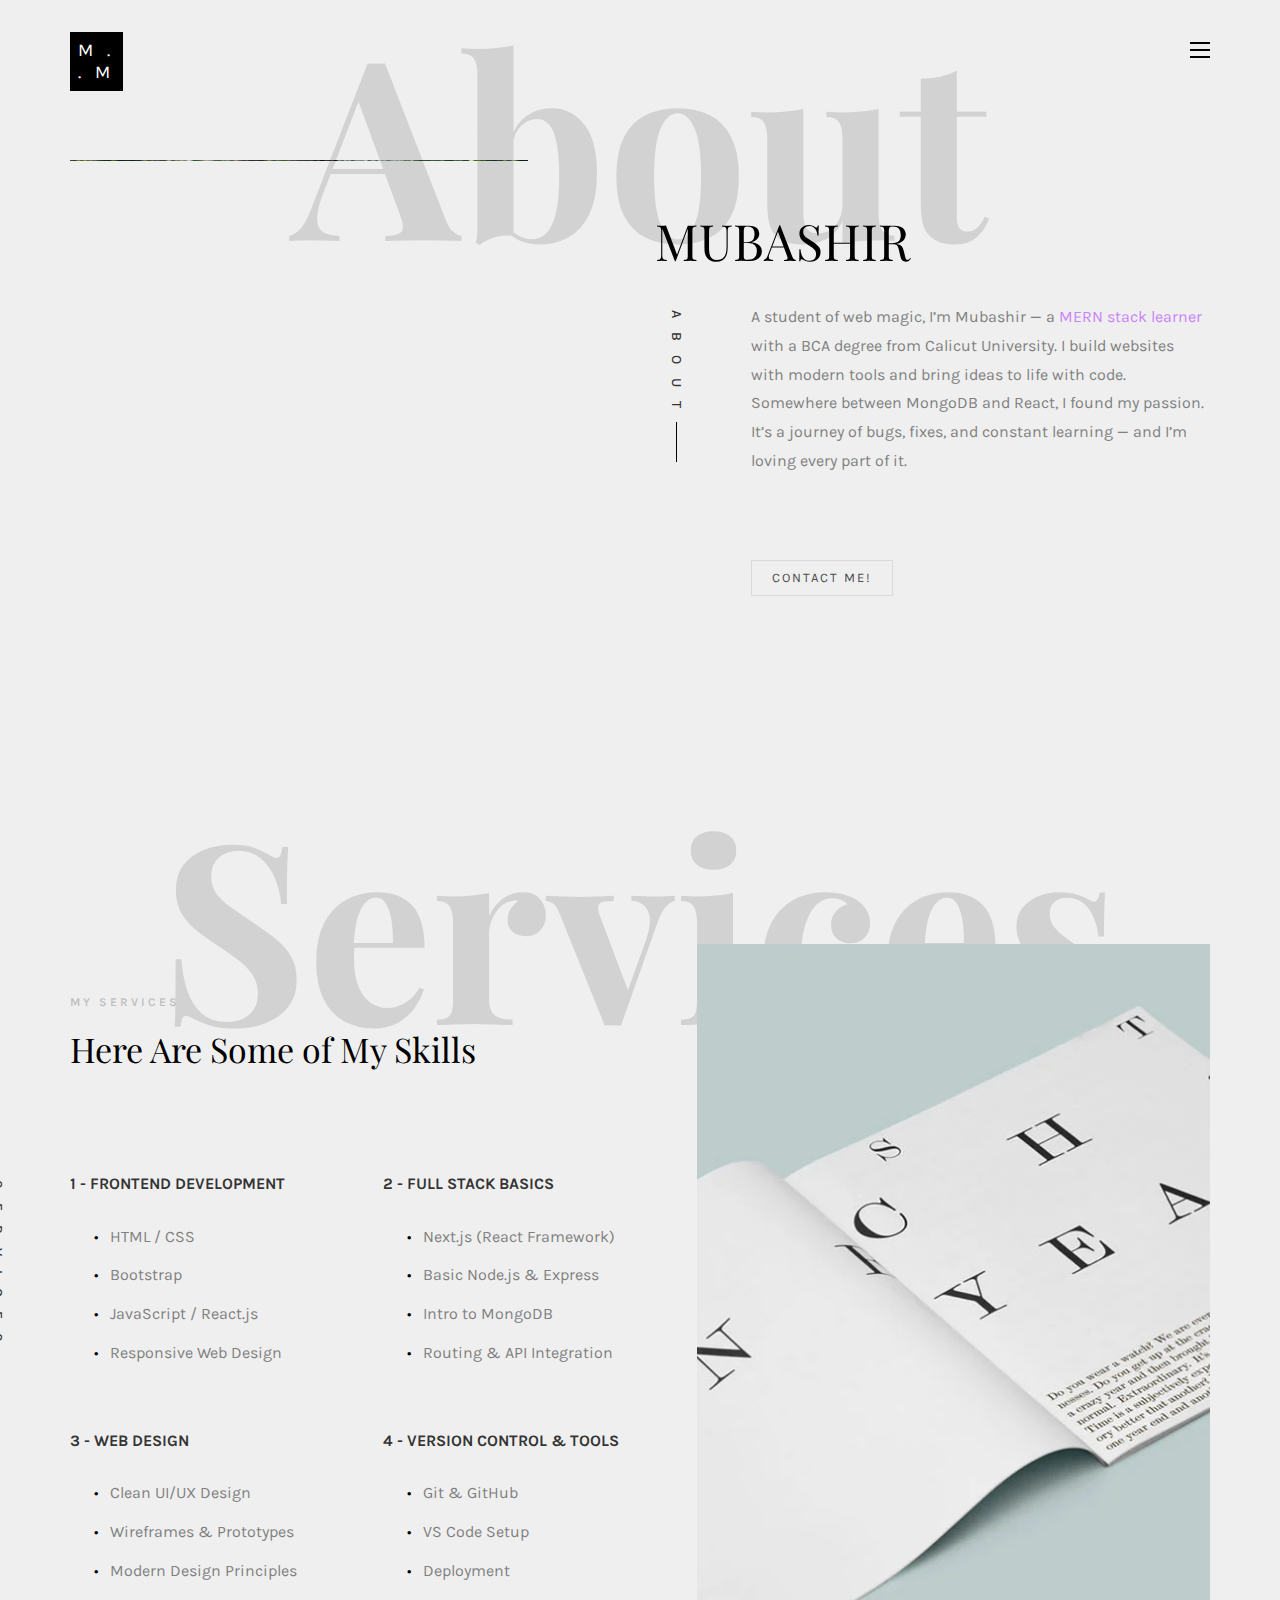
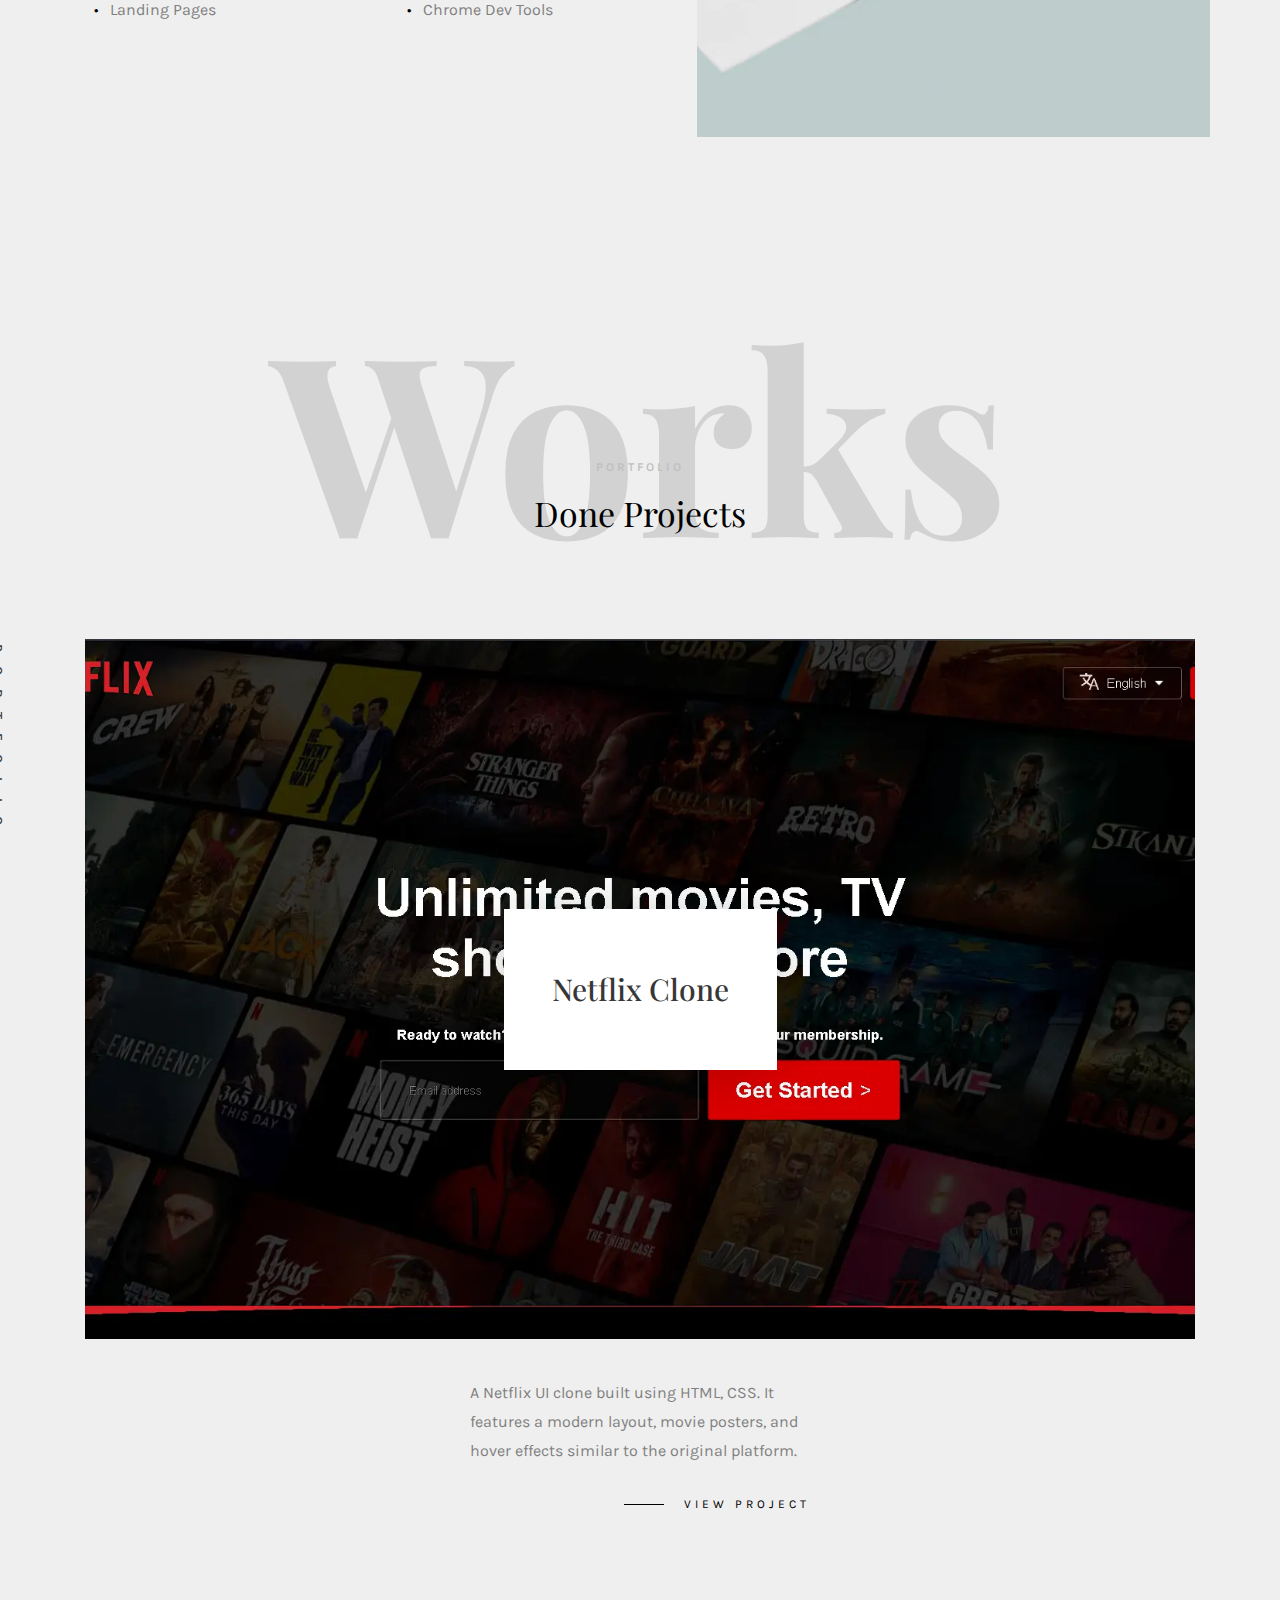
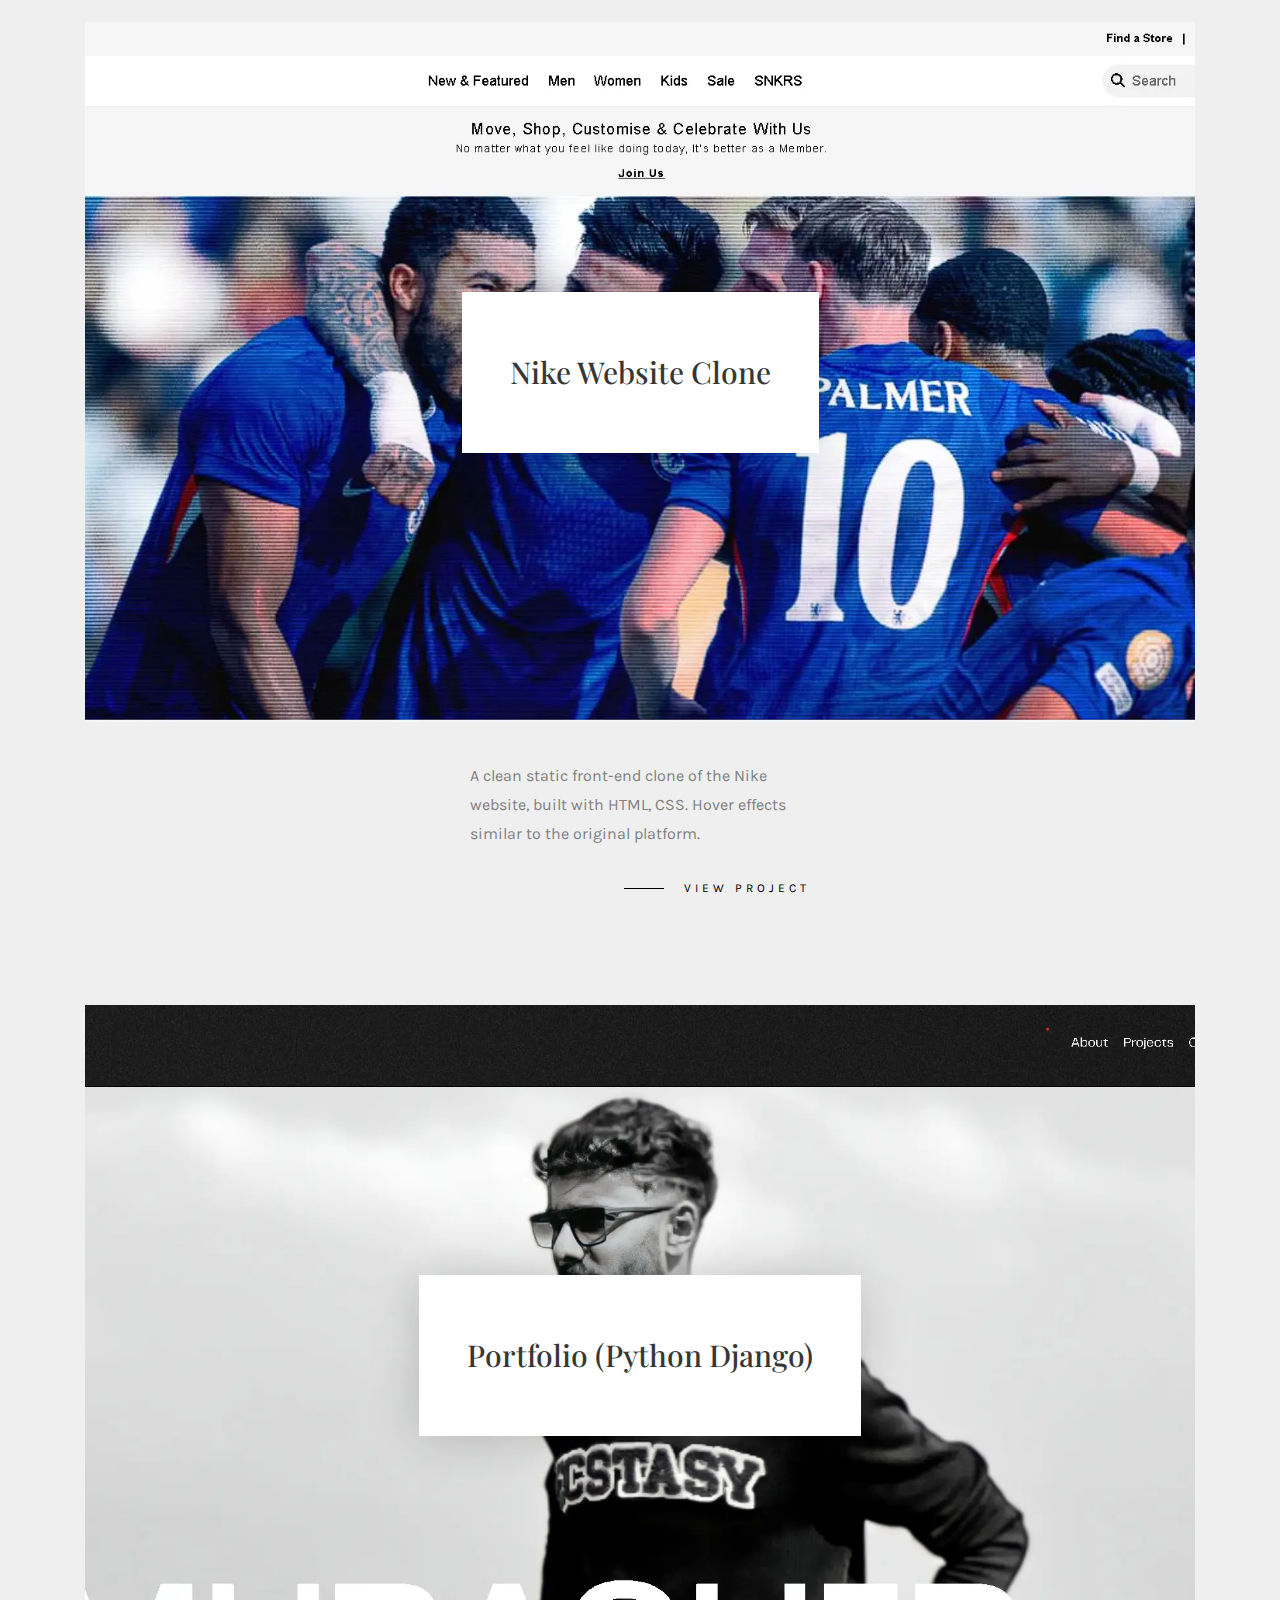
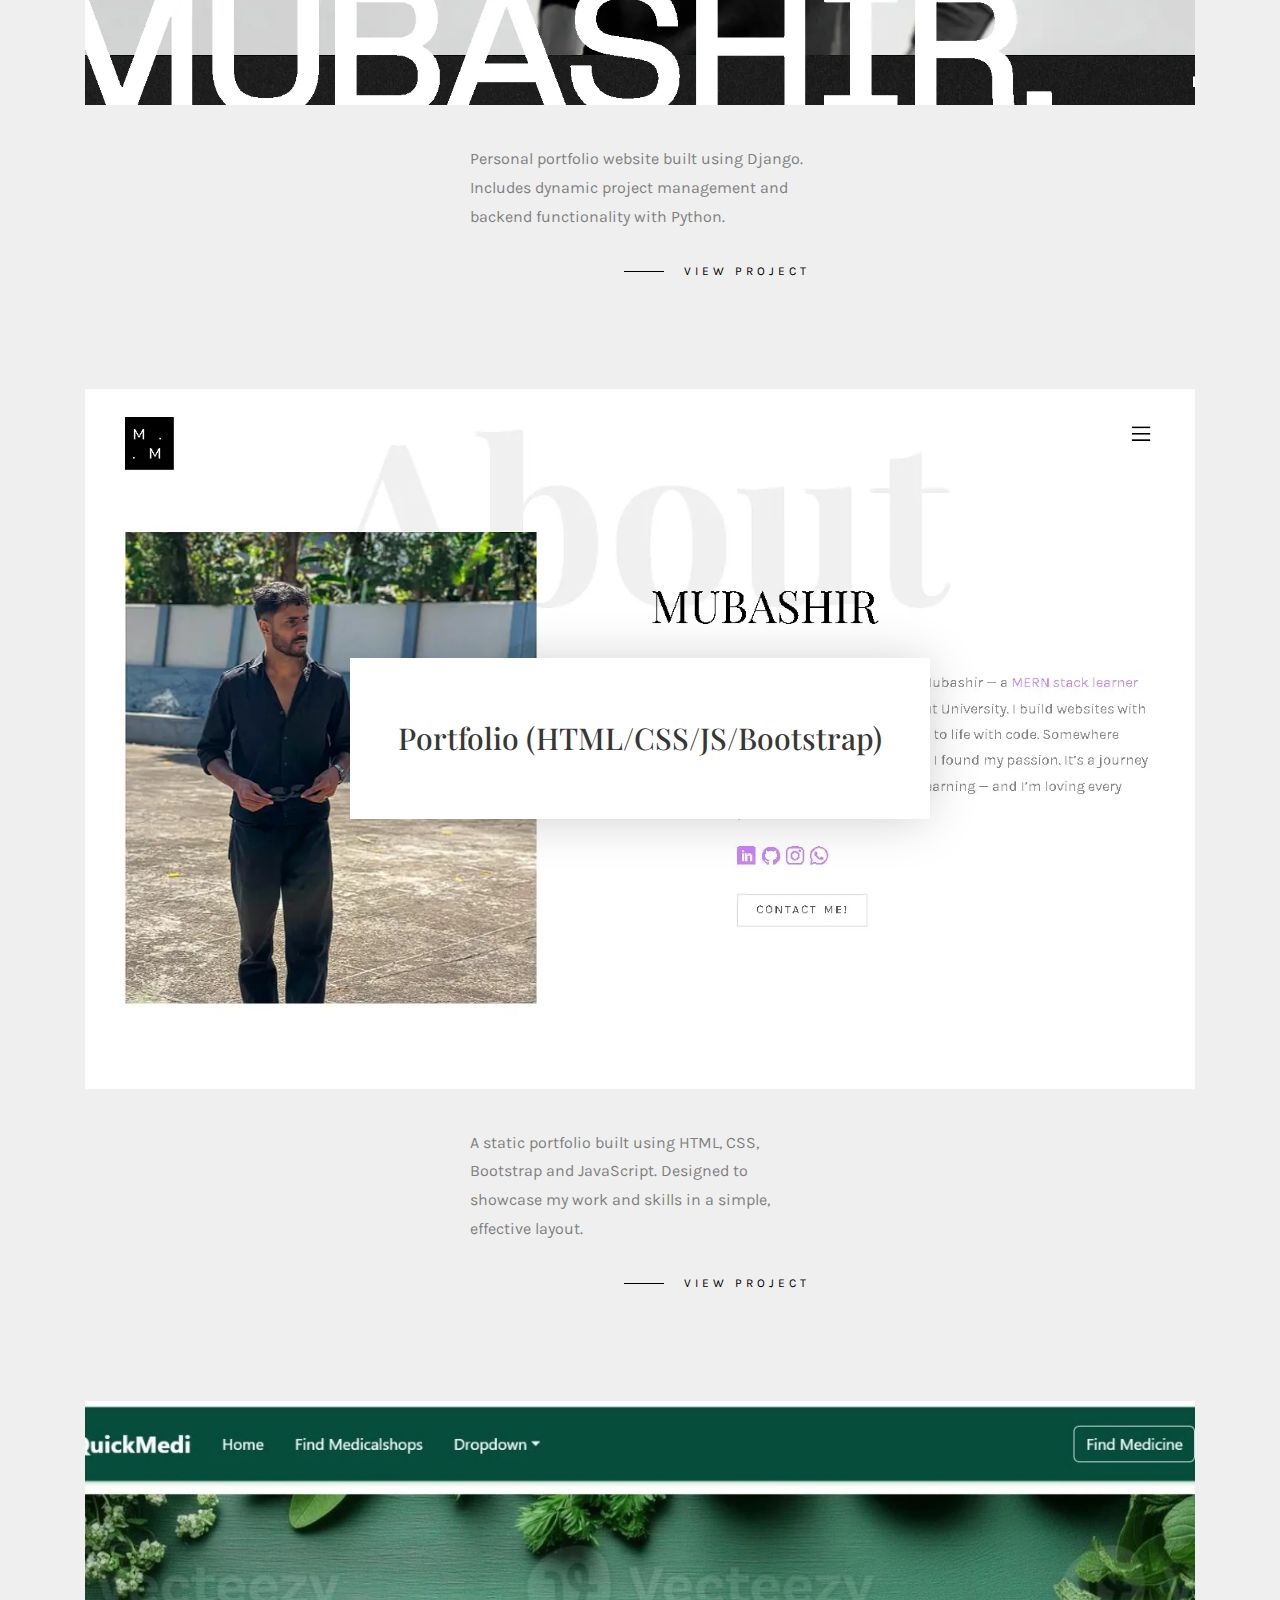
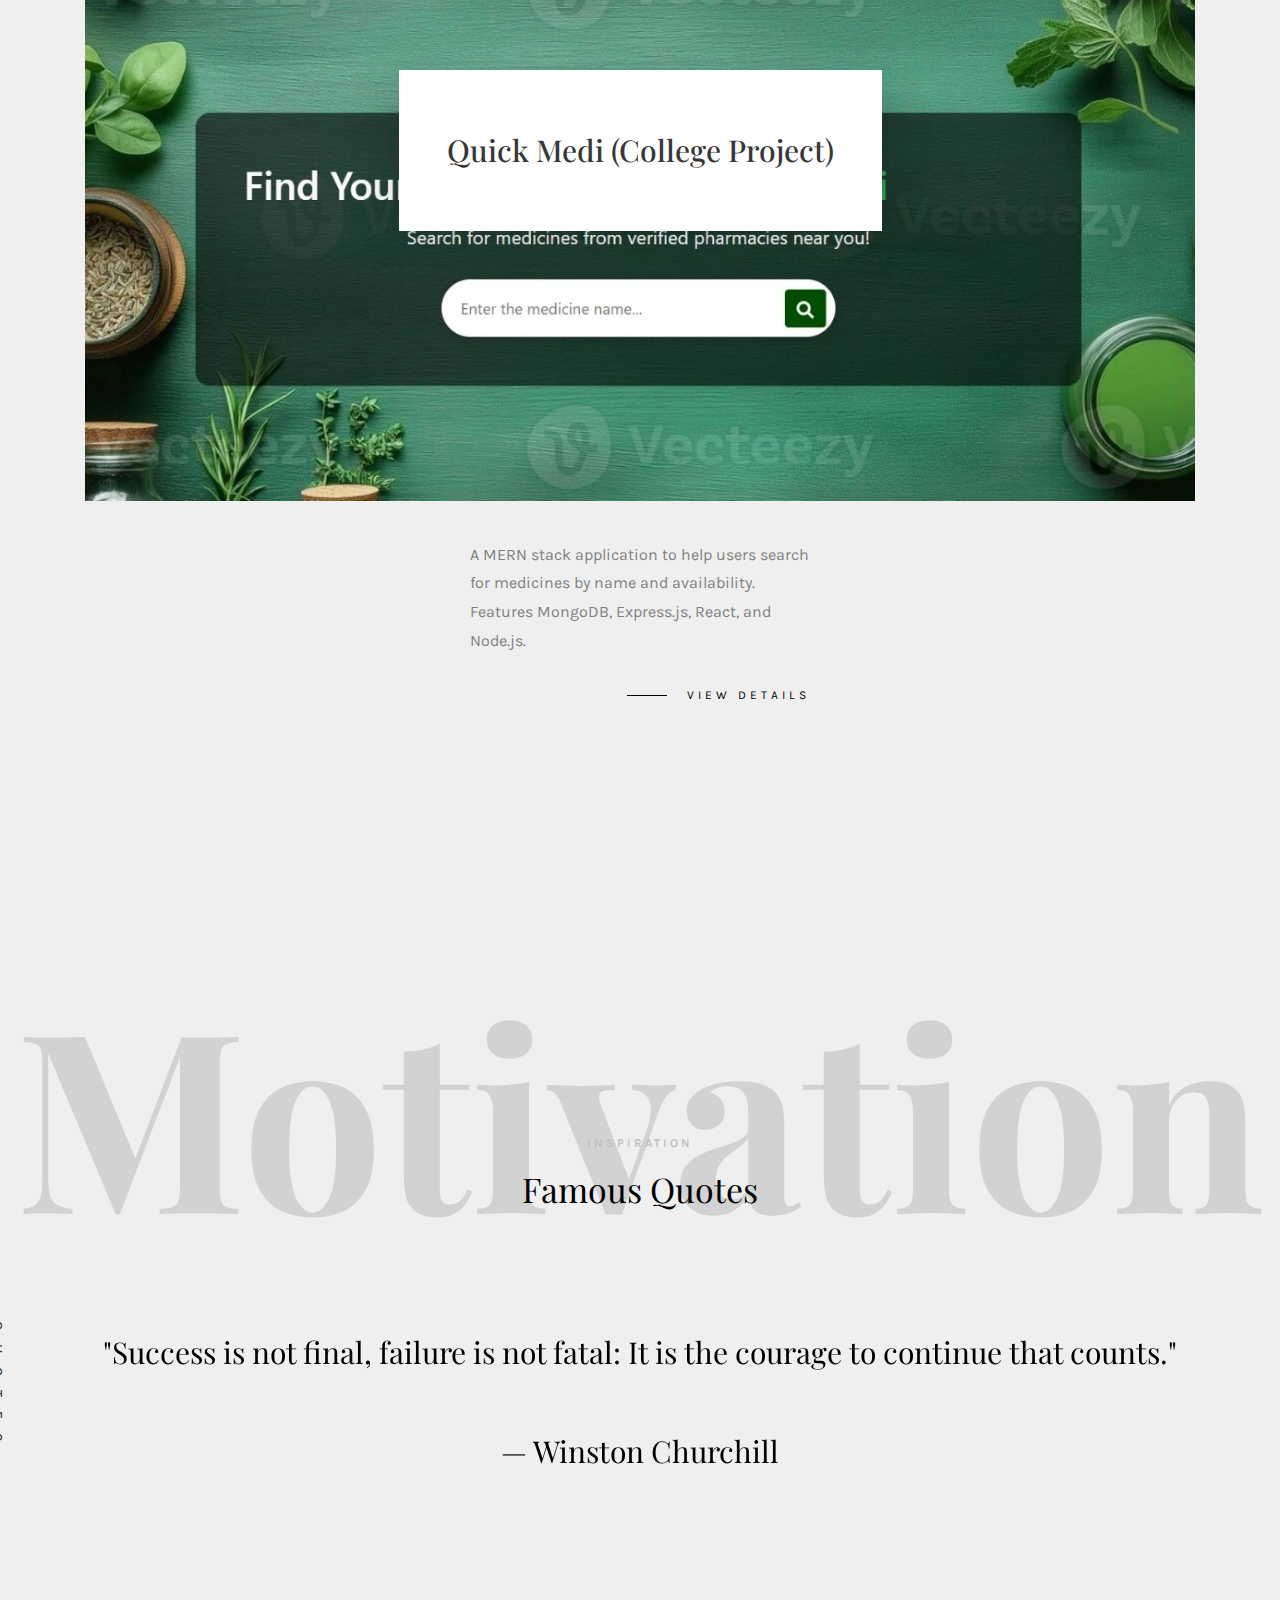
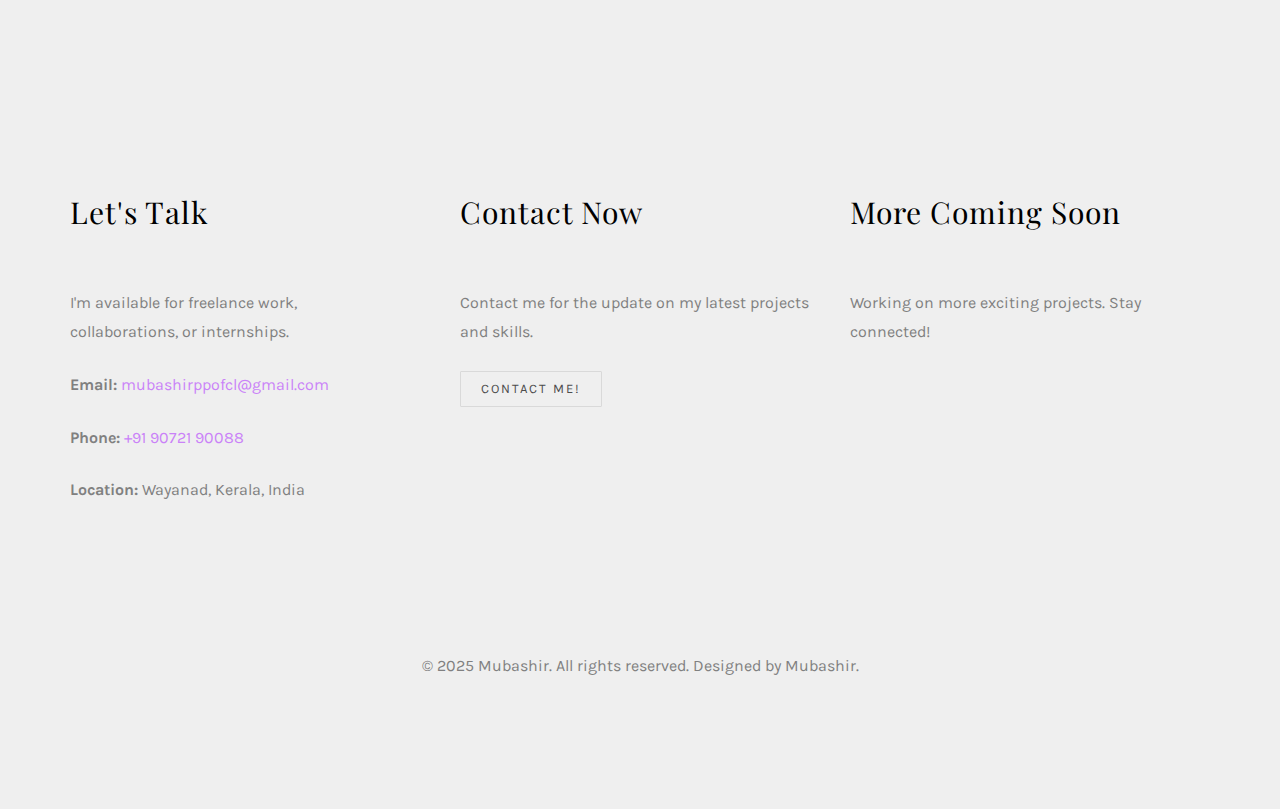
<file: index.html>
<!DOCTYPE HTML>
<html>

<head>
	<meta charset="utf-8">
	<meta http-equiv="X-UA-Compatible" content="IE=edge">
	<title>.M - Portfolio</title>
	<meta name="viewport" content="width=device-width, initial-scale=1">

	<!-- SEO Meta -->
	<meta name="description" content="Mubashir's MERN Stack Portfolio" />
	<meta name="keywords" content="Mubashir, Portfolio, MERN Developer, Web Developer" />
	<meta name="author" content="Mubashir" />

	<!-- Social Meta -->
	<meta property="og:title" content=".M - Portfolio" />
	<meta property="og:image" content="images/work-1.webp" />
	<meta property="og:url" content="#" />
	<meta property="og:site_name" content="Mubashir Portfolio" />
	<meta property="og:description" content="My developer journey and projects." />
	<meta name="twitter:card" content="summary_large_image" />

	<!-- Fonts (Optimized) -->
	<link
		href="https://fonts.googleapis.com/css2?family=Karla:wght@400;700&family=Playfair+Display:wght@400;700&display=swap"
		rel="stylesheet">

	<!-- CSS -->
	<link rel="stylesheet" href="css/bootstrap.css">
	<link rel="stylesheet" href="css/style.css">

	<!-- Defer non-critical CSS -->
	<link rel="preload" href="css/animate.css" as="style" onload="this.onload=null;this.rel='stylesheet'">
	<link rel="preload" href="css/owl.carousel.min.css" as="style" onload="this.onload=null;this.rel='stylesheet'">
	<link rel="preload" href="css/magnific-popup.css" as="style" onload="this.onload=null;this.rel='stylesheet'">
	<noscript>
		<link rel="stylesheet" href="css/animate.css">
	</noscript>
	<noscript>
		<link rel="stylesheet" href="css/owl.carousel.min.css">
	</noscript>
	<noscript>
		<link rel="stylesheet" href="css/magnific-popup.css">
	</noscript>

	<!-- Favicon -->
	<link rel="shortcut icon" href="favicon.ico" type="image/x-icon">
</head>

<body>

	<nav id="colorlib-main-nav" role="navigation">
		<a href="#" class="js-colorlib-nav-toggle colorlib-nav-toggle active"><i></i></a>
		<div class="js-fullheight colorlib-table">
			<div class="colorlib-table-cell js-fullheight">
				<div class="row">
					<div class="col-md-12">
					</div>
				</div>
				<div class="row">
					<div class="col-md-12">
						<ul>
							<li class="active"><a href="index.html">Home</a></li>
							<li><a href="services.html">Services</a></li>
							<li><a href="work.html">Work</a></li>
							<li><a href="about.html">About</a></li>
							<li><a href="contact.html">Contact</a></li>
						</ul>
					</div>
				</div>
				<div class="row">
					<div class="col-md-12">
						<h2 class="head-title">Works</h2>
						<a href="/images/work-1.webp " loading="lazy" class="gallery image-popup-link text-center"
							style="background-image: url(images/work-1.webp);">
							<span><i class="icon-search3"></i></span>
						</a>
						<a href="images/work-2.webp" loading="lazy" class="gallery image-popup-link text-center"
							style="background-image: url(images/work-2.webp);">
							<span><i class="icon-search3"></i></span>
						</a>
						<a href="images/work-3.webp"  loading="lazy"class="gallery image-popup-link text-center"
							style="background-image: url(images/work-3.webp);">
							<span><i class="icon-search3"></i></span>
						</a>
						<a href="images/work-4.webp" loading="lazy" class="gallery image-popup-link text-center"
							style="background-image: url(images/work-4.webp);">
							<span><i class="icon-search3"></i></span>
						</a>
					</div>
				</div>
			</div>
		</div>
	</nav>

	<div id="colorlib-page">
		<header>
			<div class="container">
				<div class="row">
					<div class="col-md-12">
						<div class="colorlib-navbar-brand">
							<a class="colorlib-logo" href="index.html"><span>M .</span><span>. M</span></a>
						</div>
						<a href="#" class="js-colorlib-nav-toggle colorlib-nav-toggle"><i></i></a>
					</div>
				</div>
			</div>
		</header>
		<div id="colorlib-about">
			<div class="container">
				<div class="row text-center">
					<h2 class="bold">About</h2>
				</div>
				<div class="row">
					<div class="col-md-5 animate-box">
						<div class="owl-carousel3">
							<div class="item">
								<img class="img-responsive about-img" loading="lazy" src="images/about.webp"
									alt="html5 bootstrap template by colorlib.com">
							</div>
							<div class="item">
								<img class="img-responsive about-img" loading="lazy" src="images/about-2.webp"
									alt="html5 bootstrap template by colorlib.com">
							</div>
						</div>
					</div>
					<div class="col-md-6 col-md-push-1 animate-box">
						<div class="about-desc">
							<div class="owl-carousel3">
								<div class="item">
									<h2><span>MUBASHIR</span><span></span></h2>
								</div>
								<div class="item">
									<h2><span>I'm</span><span>A Web Developer</span></h2>
								</div>
							</div>
							<div class="desc">
								<div class="rotate">
									<h2 class="heading">About</h2>
								</div>
								<p>A student of web magic, I’m Mubashir — a <a href="#">MERN stack learner</a> with a
									BCA degree from Calicut University. I build websites with modern tools and bring
									ideas to life with code. Somewhere between MongoDB and React, I found my passion.
									It’s a journey of bugs, fixes, and constant learning — and I’m loving every part of
									it.</p>

								<p class="colorlib-social-icons">
									<a href="https://www.linkedin.com/in/mubashirpalapadiyan"><i
											class="icon-linkedin"></i></a>
									<a href="https://github.com/mubashirofcl"><i class="icon-github"></i></a>
									<a href="https://www.instagram.com/mubasheeiir"><i class="icon-instagram"></i></a>
									<a href="https://wa.me/919072190088"><i class="icon-whatsapp"></i></a>
								</p>

								<p><a href="/contact.html" class="btn btn-primary btn-outline">Contact Me!</a></p>
							</div>
						</div>
					</div>
				</div>
			</div>
		</div>
		<div id="colorlib-services">
			<div class="container">
				<div class="row text-center">
					<h2 class="bold">Services</h2>
				</div>
				<div class="row">
					<div class="col-md-12">
						<div class="services-flex">
							<div class="one-third">
								<div class="row">
									<div class="col-md-12 col-md-offset-0 animate-box intro-heading">
										<span>My Services</span>
										<h2>Here Are Some of My Skills</h2>
									</div>
								</div>
								<div class="row">
									<div class="col-md-12">
										<div class="rotate">
											<h2 class="heading">Services</h2>
										</div>
									</div>
									<div class="col-md-6">
										<div class="services animate-box">
											<h3>1 - Frontend Development</h3>
											<ul>
												<li>HTML / CSS</li>
												<li>Bootstrap</li>
												<li>JavaScript / React.js</li>
												<li>Responsive Web Design</li>
											</ul>
										</div>
										<div class="services animate-box">
											<h3>3 - Web Design</h3>
											<ul>
												<li>Clean UI/UX Design</li>
												<li>Wireframes & Prototypes</li>
												<li>Modern Design Principles</li>
												<li>Landing Pages</li>
											</ul>
										</div>
									</div>
									<div class="col-md-6">
										<div class="services animate-box">
											<h3>2 - Full Stack Basics</h3>
											<ul>
												<li>Next.js (React Framework)</li>
												<li>Basic Node.js & Express</li>
												<li>Intro to MongoDB</li>
												<li>Routing & API Integration</li>
											</ul>
										</div>
										<div class="services animate-box">
											<h3>4 - Version Control & Tools</h3>
											<ul>
												<li>Git & GitHub</li>
												<li>VS Code Setup</li>
												<li>Deployment </li>
												<li>Chrome Dev Tools</li>
											</ul>
										</div>
									</div>
								</div>
							</div>
							<div class="one-forth services-img"
								style="background-image: url(images/services-img.webp);">
							</div>
						</div>
					</div>
				</div>
			</div>
		</div>


		<div id="colorlib-work">
			<div class="container">
				<div class="row text-center">
					<h2 class="bold">Works</h2>
				</div>
				<div class="row">
					<div class="col-md-12 col-md-offset-0 text-center animate-box intro-heading">
						<span>Portfolio</span>
						<h2>Done Projects</h2>
					</div>
				</div>
				<div class="row">
					<div class="col-md-12">
						<div class="rotate">
							<h2 class="heading">Portfolio</h2>
						</div>
					</div>
				</div>

				<!-- Netflix Clone -->
				<div class="col-md-12">
					<div class="work-entry animate-box">
						<a href="#" class="work-img" style="background-image: url(/images/work-1.webp);">
							<div class="display-t">
								<div class="work-name">
									<h2>Netflix Clone</h2>
								</div>
							</div>
						</a>
						<div class="col-md-4 col-md-offset-4">
							<div class="desc">
								<p>A Netflix UI clone built using HTML, CSS. It features a modern
									layout, movie posters, and hover effects similar to the original platform.</p>
								<p class="read"><a href="https://github.com/mubashirofcl/Netflix_clone"
										target="_blank">View Project</a></p>
							</div>
						</div>
					</div>
				</div>

				<!-- Nike Clone -->
				<div class="col-md-12">
					<div class="work-entry animate-box">
						<a href="#" class="work-img" style="background-image: url(/images/work-2.webp);">
							<div class="display-t">
								<div class="work-name">
									<h2>Nike Website Clone</h2>
								</div>
							</div>
						</a>
						<div class="col-md-4 col-md-offset-4">
							<div class="desc">
								<p>A clean static front-end clone of the Nike website, built with HTML, CSS. Hover
									effects similar to the original platform.</p>
								<p class="read"><a href="https://github.com/mubashirofcl/Nike_clone"
										target="_blank">View Project</a></p>
							</div>
						</div>
					</div>
				</div>

				<!-- Django Portfolio -->
				<div class="col-md-12">
					<div class="work-entry animate-box">
						<a href="#" class="work-img" loading="lazy" style="background-image: url(/images/work-3.webp);">
							<div class="display-t">
								<div class="work-name">
									<h2>Portfolio (Python Django)</h2>
								</div>
							</div>
						</a>
						<div class="col-md-4 col-md-offset-4">
							<div class="desc">
								<p>Personal portfolio website built using Django. Includes dynamic project management
									and backend functionality with Python.</p>
								<p class="read"><a href="https://github.com/mubashirofcl/Portfolio" target="_blank">View
										Project</a></p>
							</div>
						</div>
					</div>
				</div>

				<!-- HTML/CSS/JS Portfolio -->
				<div class="col-md-12">
					<div class="work-entry animate-box">
						<a href="#" class="work-img" loading="lazy" style="background-image: url(/images/work-4.webp);">
							<div class="display-t">
								<div class="work-name">
									<h2>Portfolio (HTML/CSS/JS/Bootstrap)</h2>
								</div>
							</div>
						</a>
						<div class="col-md-4 col-md-offset-4">
							<div class="desc">
								<p>A static portfolio built using HTML, CSS, Bootstrap and JavaScript. Designed to
									showcase my
									work and skills in a simple, effective layout.</p>
								<p class="read"><a href="#" target="_blank">View Project</a></p>
							</div>
						</div>
					</div>
				</div>

				<!-- Medicine Pynder (MERN) -->
				<div class="col-md-12">
					<div class="work-entry animate-box">
						<a href="#" class="work-img" loading="lazy" style="background-image: url(/images/work-5.webp);">
							<div class="display-t">
								<div class="work-name">
									<h2>Quick Medi (College Project)</h2>
								</div>
							</div>
						</a>
						<div class="col-md-4 col-md-offset-4">
							<div class="desc">
								<p>A MERN stack application to help users search for medicines by name and availability.
									Features MongoDB, Express.js, React, and Node.js.</p>
								<p class="read"><a href="https://github.com/mubashirofcl/Quick-Medi"
										target="_blank">View Details</a></p>
							</div>
						</div>
					</div>
				</div>

			</div>
		</div>



		<div id="colorlib-testimony">
			<div class="container">
				<div class="row text-center">
					<h2 class="bold">Motivation</h2>
				</div>
				<div class="row">
					<div class="col-md-12 col-md-offset-0 text-center animate-box intro-heading">
						<span>Inspiration</span>
						<h2>Famous Quotes</h2>
					</div>
				</div>
				<div class="row">
					<div class="col-md-12">
						<div class="rotate">
							<h2 class="heading">Quotes</h2>
						</div>
					</div>
				</div>
				<div class="row animate-box">
					<div class="owl-carousel">

						<!-- Quote 1 -->
						<div class="item">
							<div class="col-md-12 text-center">
								<div class="testimony">
									<blockquote>
										<p>"Success is not final, failure is not fatal: It is the courage to continue
											that counts."</p>
										<span>&mdash; Winston Churchill</span>
									</blockquote>
								</div>
							</div>
						</div>

						<!-- Quote 2 -->
						<div class="item">
							<div class="col-md-12 text-center">
								<div class="testimony">
									<blockquote>
										<p>"Don’t watch the clock; do what it does. Keep going."</p>
										<span>&mdash; Sam Levenson</span>
									</blockquote>
								</div>
							</div>
						</div>

						<!-- Quote 3 -->
						<div class="item">
							<div class="col-md-12 text-center">
								<div class="testimony">
									<blockquote>
										<p>"Your time is limited, so don’t waste it living someone else’s life."</p>
										<span>&mdash; Steve Jobs</span>
									</blockquote>
								</div>
							</div>
						</div>

					</div>
				</div>
			</div>
		</div>



		<footer>
			<div id="footer">
				<div class="container">
					<div class="row">
						<!-- Contact Section -->
						<div class="col-md-4 col-pb-sm">
							<div class="row">
								<div class="col-md-10">
									<h2>Let's Talk</h2>
									<p>I'm available for freelance work, collaborations, or internships.</p>
									<p><strong>Email:</strong> <a
											href="mailto:mubashirppofcl@gmail.com">mubashirppofcl@gmail.com</a></p>
									<p><strong>Phone:</strong> <a href="tel:+919072190088">+91 90721 90088</a></p>
									<p><strong>Location:</strong> Wayanad, Kerala, India</p>
									<p class="colorlib-social-icons">
										<a href="https://www.instagram.com/mubasheeiir" target="_blank"><i
												class="icon-instagram"></i></a>
										<a href="https://github.com/mubashirofcl" target="_blank"><i
												class="icon-github"></i></a>
										<a href="https://www.linkedin.com/in/mubashirpalapadiyan" target="_blank"><i
												class="icon-linkedin"></i></a>
										<a href="https://wa.me/919072190088" target="_blank"><i
												class="icon-whatsapp"></i></a>
									</p>
								</div>
							</div>
						</div>

						<!-- Newsletter Form -->
						<div class="col-md-4 col-pb-sm">
							<h2>Contact Now</h2>
							<p>Contact me for the update on my latest projects and skills.</p>
							<p><a href="/contact.html" class="btn btn-primary btn-outline">Contact Me!</a></p>
						</div>

						<!-- Empty Column or Future Use -->
						<div class="col-md-4 col-pb-sm">
							<h2>More Coming Soon</h2>
							<p>Working on more exciting projects. Stay connected!</p>
						</div>
					</div>

					<!-- Footer Bottom -->
					<div class="row">
						<div class="col-md-12 text-center">
							<p>
								&copy; 2025 Mubashir. All rights reserved. Designed by Mubashir.
							</p>
						</div>
					</div>
				</div>
			</div>
		</footer>


	</div>

	<!-- JS (deferred for better performance) -->
	<script src="js/jquery.min.js" defer></script>
	<script src="js/jquery.easing.1.3.js" defer></script>
	<script src="js/bootstrap.min.js" defer></script>
	<script src="js/jquery.waypoints.min.js" defer></script>
	<script src="js/owl.carousel.min.js" defer></script>
	<script src="js/jquery.magnific-popup.min.js" defer></script>
	<script src="js/magnific-popup-options.js" defer></script>
	<script src="js/main.js" defer></script>


</body>

</html>
</file>
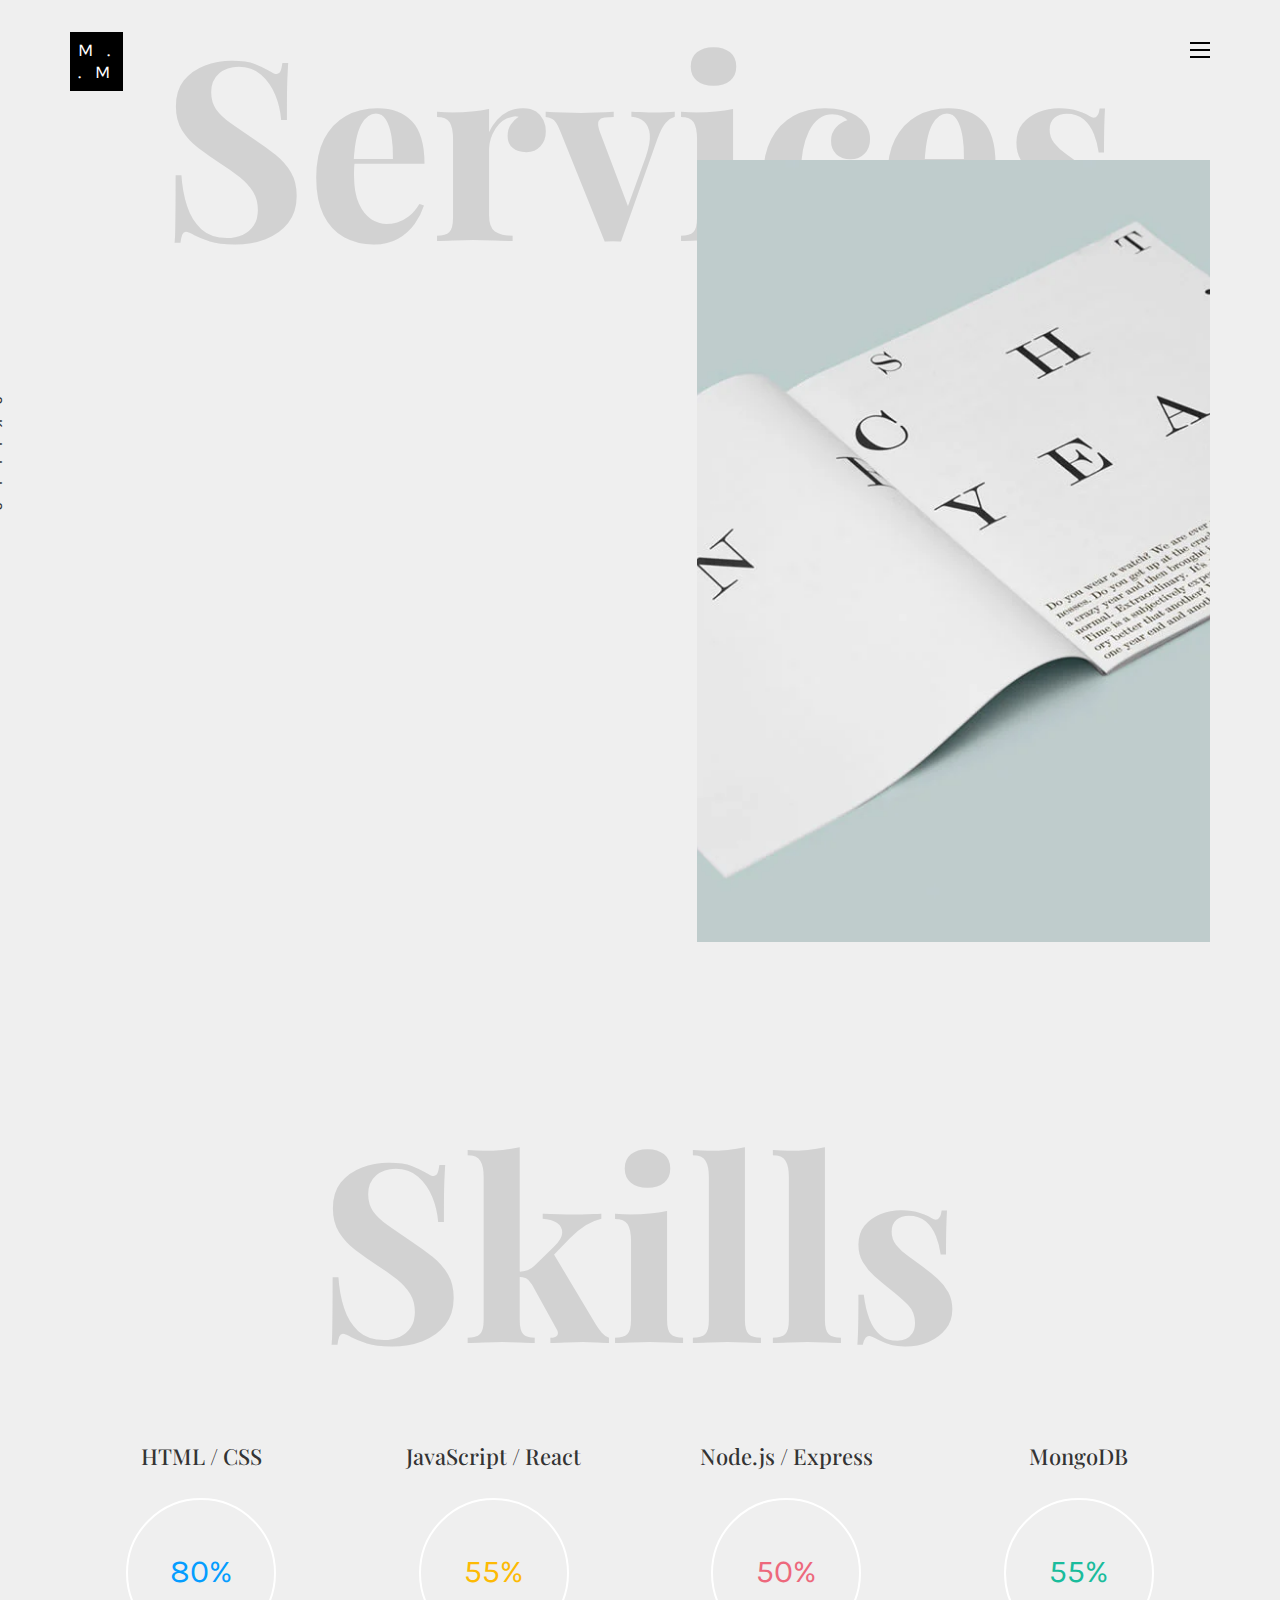
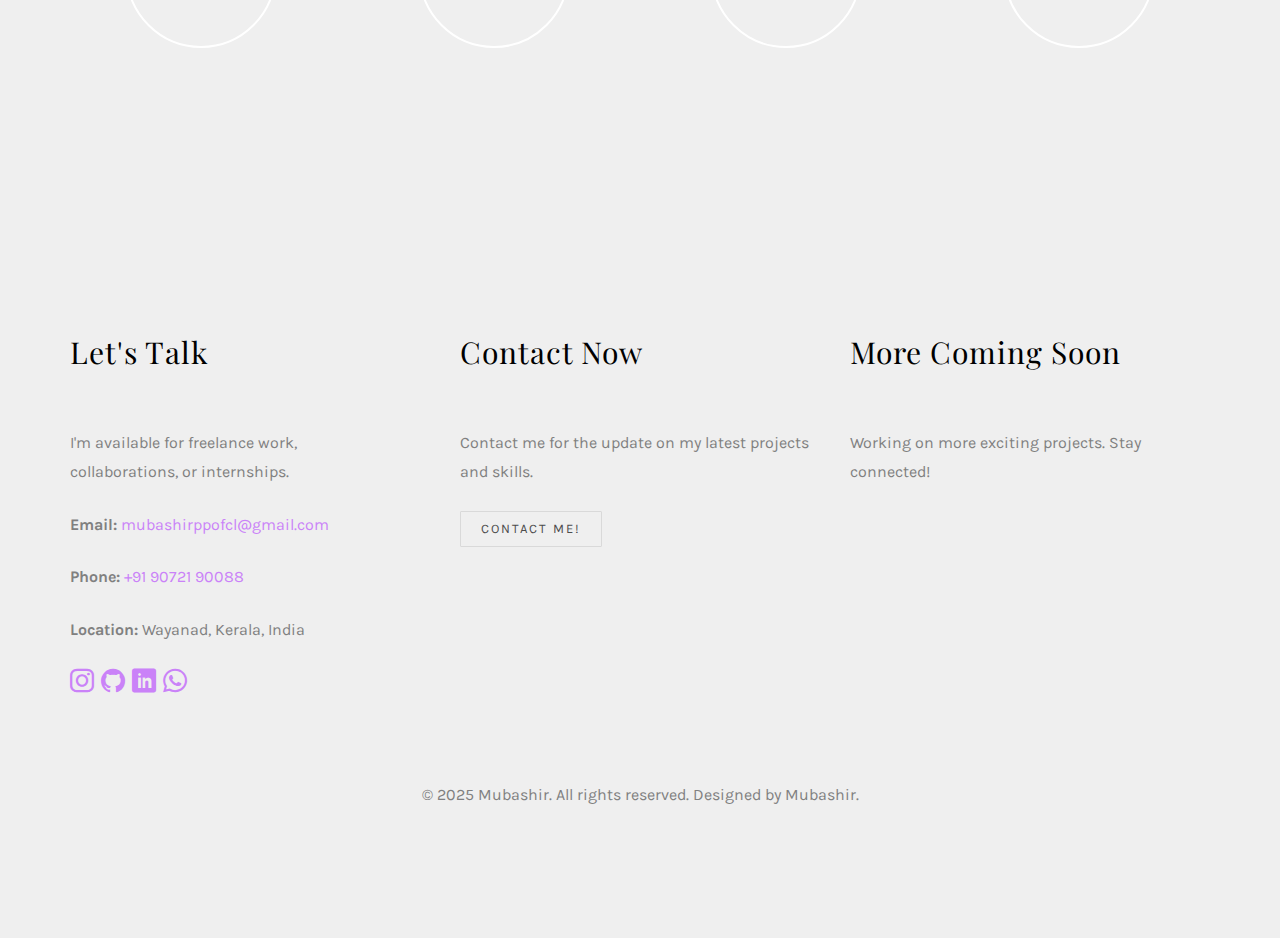
<file: services.html>
<!DOCTYPE HTML>
<html>

<head>
	<meta charset="utf-8">
	<meta http-equiv="X-UA-Compatible" content="IE=edge">
	<title>Mubashir | MERN Stack Developer</title>
	<meta name="viewport" content="width=device-width, initial-scale=1">

	<!-- SEO Meta Tags -->
	<meta name="description"
		content="I'm Mubashir, a MERN stack developer from Kerala. Explore my portfolio and contact me for freelance or internship opportunities.">
	<meta name="keywords"
		content="MERN stack, developer, portfolio, Mubashir, web developer, contact, freelance, projects">
	<meta name="author" content="Mubashir Palapadiyan">

	<!-- Facebook Open Graph -->
	<meta property="og:title" content="Mubashir | MERN Stack Developer Portfolio">
	<meta property="og:description"
		content="Explore Mubashir's projects and get in touch for collaborations or freelance work.">
	<meta property="og:image" content="images/about.webp">
	<meta property="og:url" content="https://yourdomain.com">
	<meta property="og:site_name" content="Mubashir Portfolio">

	<!-- Twitter Card -->
	<meta name="twitter:title" content="Mubashir | MERN Stack Developer">
	<meta name="twitter:description"
		content="View my MERN stack projects and contact me for freelance or internship roles.">
	<meta name="twitter:image" content="images/about.webp">
	<meta name="twitter:url" content="https://yourdomain.com">
	<meta name="twitter:card" content="summary_large_image">

	<!-- Favicon -->
	<link rel="shortcut icon" href="favicon.ico">

	<!-- Google Fonts -->
	<link href="https://fonts.googleapis.com/css?family=Karla:400,700" rel="stylesheet">
	<link href="https://fonts.googleapis.com/css?family=Playfair+Display:400,400i,700" rel="stylesheet">

	<!-- CSS Libraries -->
	<link rel="stylesheet" href="css/animate.css">
	<link rel="stylesheet" href="css/icomoon.css">
	<link rel="stylesheet" href="css/bootstrap.css">
	<link rel="stylesheet" href="css/owl.carousel.min.css">
	<link rel="stylesheet" href="css/owl.theme.default.min.css">
	<link rel="stylesheet" href="css/magnific-popup.css">
	<link rel="stylesheet" href="css/style.css">

	<!-- Modernizr -->
	<script src="js/modernizr-2.6.2.min.js"></script>
	<!--[if lt IE 9]>
	<script src="js/respond.min.js"></script>
	<![endif]-->
</head>

<body>

	<nav id="colorlib-main-nav" role="navigation">
		<a href="#" class="js-colorlib-nav-toggle colorlib-nav-toggle active"><i></i></a>
		<div class="js-fullheight colorlib-table">
			<div class="colorlib-table-cell js-fullheight">
				<div class="row">
					<div class="col-md-12">
					</div>
				</div>
				<div class="row">
					<div class="col-md-12">
						<ul>
							<li class="active"><a href="index.html">Home</a></li>
							<li><a href="services.html">Services</a></li>
							<li><a href="work.html">Work</a></li>
							<li><a href="about.html">About</a></li>
							<li><a href="contact.html">Contact</a></li>
						</ul>
					</div>
				</div>
				<div class="row">
					<div class="col-md-12">
						<h2 class="head-title">Works</h2>
						<a href="/images/work-1.webp" class="gallery image-popup-link text-center"
							style="background-image: url(images/work-1.webp);">
							<span><i class="icon-search3"></i></span>
						</a>
						<a href="images/work-2.webp" class="gallery image-popup-link text-center"
							style="background-image: url(images/work-2.webp);">
							<span><i class="icon-search3"></i></span>
						</a>
						<a href="images/work-3.webp" class="gallery image-popup-link text-center"
							style="background-image: url(images/work-3.webp);">
							<span><i class="icon-search3"></i></span>
						</a>
						<a href="images/work-4.webp" class="gallery image-popup-link text-center"
							style="background-image: url(images/work-4.webp);">
							<span><i class="icon-search3"></i></span>
						</a>
					</div>
				</div>
			</div>
		</div>
	</nav>

	<div id="colorlib-page">
		<header>
			<div class="container">
				<div class="row">
					<div class="col-md-12">
						<div class="colorlib-navbar-brand">
							<a class="colorlib-logo" href="index.html"><span>M .</span><span>. M</span></a>
						</div>
						<a href="#" class="js-colorlib-nav-toggle colorlib-nav-toggle"><i></i></a>
					</div>
				</div>
			</div>
		</header>
		<div id="colorlib-services">
			<div class="container">
				<div class="row text-center">
					<h2 class="bold">Services</h2>
				</div>
				<div class="row">
					<div class="col-md-12">
						<div class="services-flex">
							<div class="one-third">
								<div class="row">
									<div class="col-md-12 col-md-offset-0 animate-box intro-heading">
										<span>What I Do</span>
										<h2>Here Are Some of My Skills</h2>
									</div>
								</div>
								<div class="row">
									<div class="col-md-12">
										<div class="rotate">
											<h2 class="heading">Skills</h2>
										</div>
									</div>

									<div class="col-md-6">
										<div class="services animate-box">
											<h3>1 - Frontend Development</h3>
											<ul>
												<li>HTML / CSS / JavaScript</li>
												<li>React.js</li>
												<li>Responsive Design</li>
												<li>Bootstrap / Tailwind CSS</li>
											</ul>
										</div>

										<div class="services animate-box">
											<h3>3 - Web Design</h3>
											<ul>
												<li>UI/UX Design (Figma, Canva)</li>
												<li>Portfolio & Clone Projects</li>
												<li>Landing Pages</li>
											</ul>
										</div>
									</div>

									<div class="col-md-6">
										<div class="services animate-box">
											<h3>2 - Backend Development</h3>
											<ul>
												<li>Node.js / Express.js</li>
												<li>MongoDB / Mongoose</li>
												<li>REST API Development</li>
												<li>User Authentication (JWT)</li>
											</ul>
										</div>

										<div class="services animate-box">
											<h3>4 - Full Stack Projects</h3>
											<ul>
												<li>MERN Stack Applications</li>
												<li>College Projects & Demos</li>
												<li>Deployment (Vercel, Netlify, Render)</li>
											</ul>
										</div>
									</div>

								</div>
							</div>

							<div class="one-forth services-img"
								style="background-image: url(images/services-img.webp);">
							</div>
						</div>
					</div>
				</div>
			</div>
		</div>

		<div id="colorlib-progress">
			<div class="container">
				<div class="row text-center">
					<h2 class="bold">Skills</h2>
				</div>
				<div class="row">
					<div class="col-md-12 col-md-offset-0 text-center animate-box intro-heading">
						<span>Skills</span>
						<h2>My Skills</h2>
					</div>
				</div>
				<div class="row">

					<div class="col-md-3 col-sm-6 text-center">
						<h2 class="progress-head">HTML / CSS</h2>
						<div class="progress blue">
							<span class="progress-left">
								<span class="progress-bar"></span>
							</span>
							<span class="progress-right">
								<span class="progress-bar"></span>
							</span>
							<div class="progress-value">80%</div>
						</div>
					</div>

					<div class="col-md-3 col-sm-6 text-center">
						<h2 class="progress-head">JavaScript / React</h2>
						<div class="progress yellow">
							<span class="progress-left">
								<span class="progress-bar"></span>
							</span>
							<span class="progress-right">
								<span class="progress-bar"></span>
							</span>
							<div class="progress-value">55%</div>
						</div>
					</div>

					<div class="col-md-3 col-sm-6 text-center">
						<h2 class="progress-head">Node.js / Express</h2>
						<div class="progress pink">
							<span class="progress-left">
								<span class="progress-bar"></span>
							</span>
							<span class="progress-right">
								<span class="progress-bar"></span>
							</span>
							<div class="progress-value">50%</div>
						</div>
					</div>

					<div class="col-md-3 col-sm-6 text-center">
						<h2 class="progress-head">MongoDB</h2>
						<div class="progress green">
							<span class="progress-left">
								<span class="progress-bar"></span>
							</span>
							<span class="progress-right">
								<span class="progress-bar"></span>
							</span>
							<div class="progress-value">55%</div>
						</div>
					</div>

				</div>
			</div>
		</div>


		<footer>
			<div id="footer">
				<div class="container">
					<div class="row">
						<!-- Contact Section -->
						<div class="col-md-4 col-pb-sm">
							<div class="row">
								<div class="col-md-10">
									<h2>Let's Talk</h2>
									<p>I'm available for freelance work, collaborations, or internships.</p>
									<p><strong>Email:</strong> <a
											href="mailto:mubashirppofcl@gmail.com">mubashirppofcl@gmail.com</a></p>
									<p><strong>Phone:</strong> <a href="tel:+919072190088">+91 90721 90088</a></p>
									<p><strong>Location:</strong> Wayanad, Kerala, India</p>
									<p class="colorlib-social-icons">
										<a href="https://www.instagram.com/mubasheeiir" target="_blank"><i
												class="icon-instagram"></i></a>
										<a href="https://github.com/mubashirofcl" target="_blank"><i
												class="icon-github"></i></a>
										<a href="https://www.linkedin.com/in/mubashirpalapadiyan" target="_blank"><i
												class="icon-linkedin"></i></a>
										<a href="https://wa.me/919072190088" target="_blank"><i
												class="icon-whatsapp"></i></a>
									</p>
								</div>
							</div>
						</div>

						<!-- Newsletter Form -->
						<div class="col-md-4 col-pb-sm">
							<h2>Contact Now</h2>
							<p>Contact me for the update on my latest projects and skills.</p>
							<p><a href="/contact.html" class="btn btn-primary btn-outline">Contact Me!</a></p>
						</div>

						<!-- Empty Column or Future Use -->
						<div class="col-md-4 col-pb-sm">
							<h2>More Coming Soon</h2>
							<p>Working on more exciting projects. Stay connected!</p>
						</div>
					</div>

					<!-- Footer Bottom -->
					<div class="row">
						<div class="col-md-12 text-center">
							<p>
								&copy; 2025 Mubashir. All rights reserved. Designed by Mubashir.
							</p>
						</div>
					</div>
				</div>
			</div>
		</footer>

	</div>

	<!-- jQuery -->
	<script src="js/jquery.min.js"></script>
	<!-- jQuery Easing -->
	<script src="js/jquery.easing.1.3.js"></script>
	<!-- Bootstrap -->
	<script src="js/bootstrap.min.js"></script>
	<!-- Waypoints -->
	<script src="js/jquery.waypoints.min.js"></script>
	<!-- Owl Carousel -->
	<script src="js/owl.carousel.min.js"></script>
	<!-- Magnific Popup -->
	<script src="js/jquery.magnific-popup.min.js"></script>
	<script src="js/magnific-popup-options.js"></script>

	<!-- Main JS (Do not remove) -->
	<script src="js/main.js"></script>

</body>

</html>
</file>
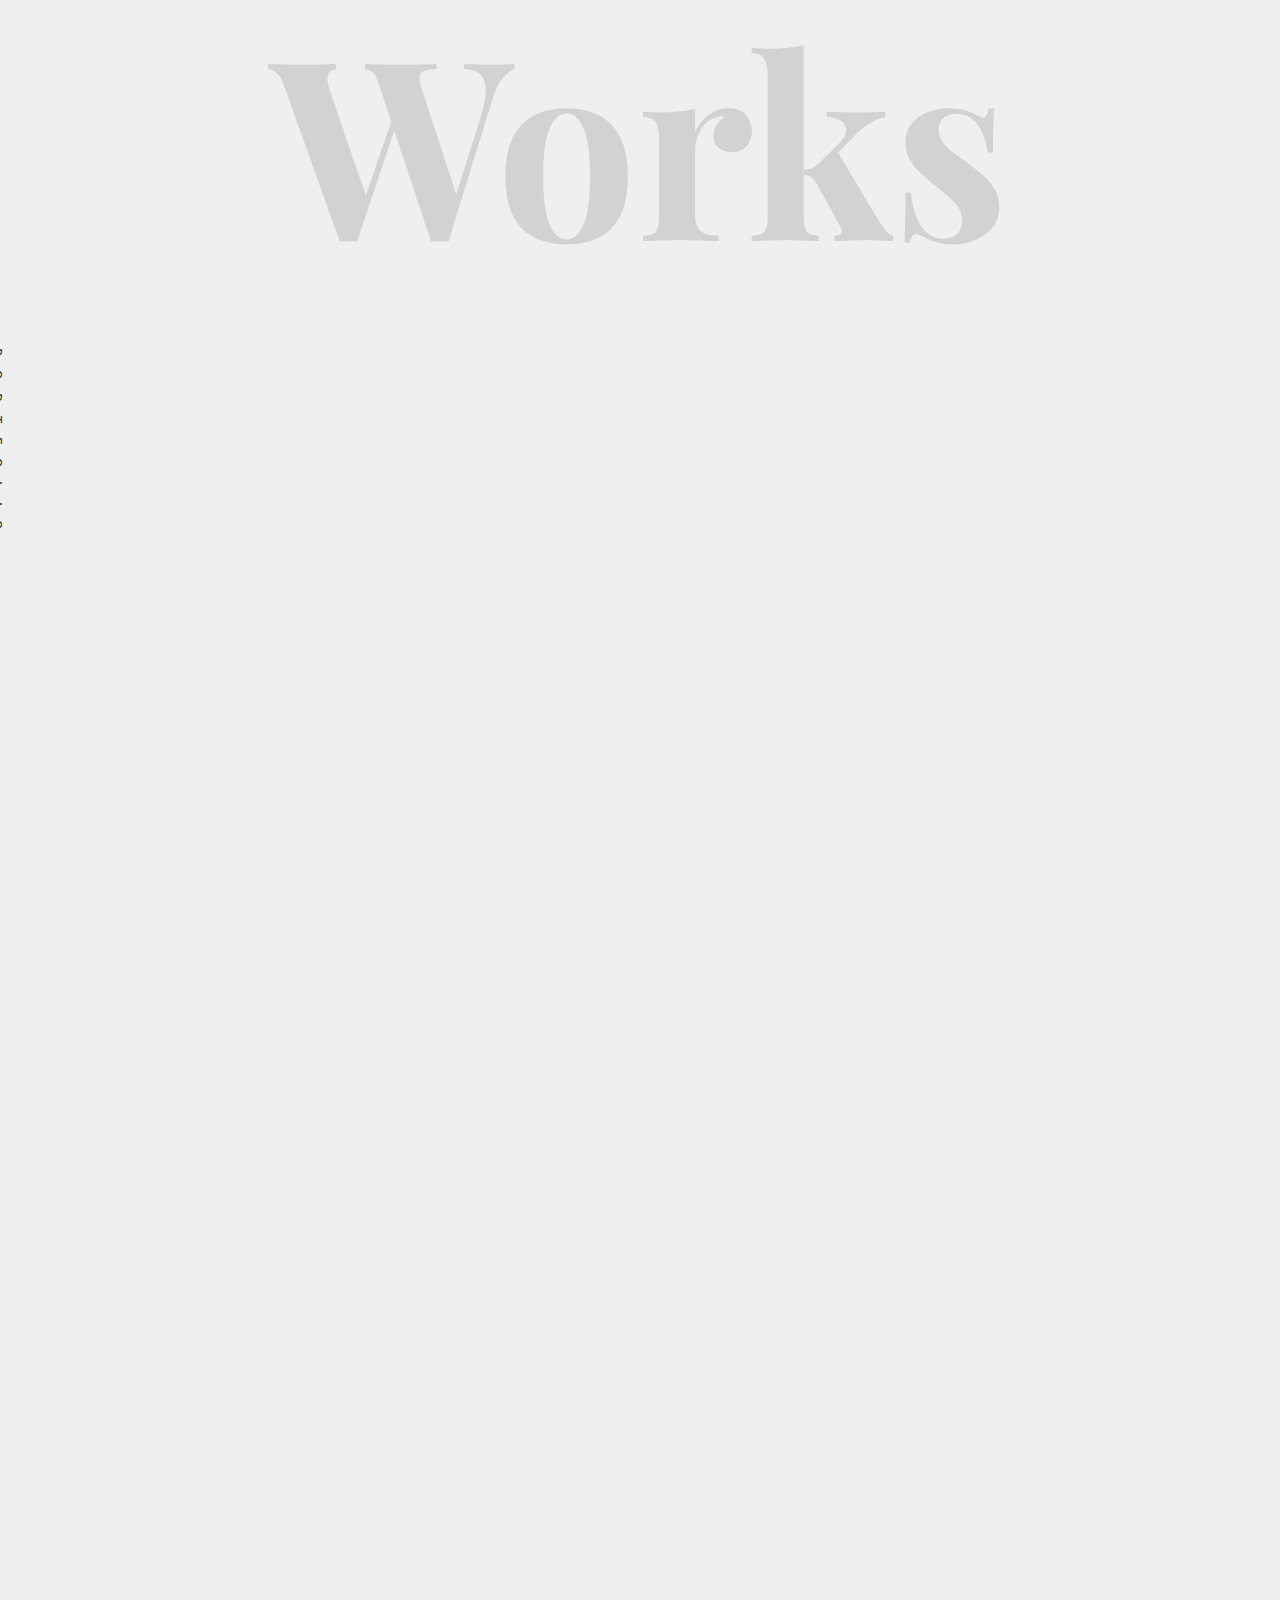
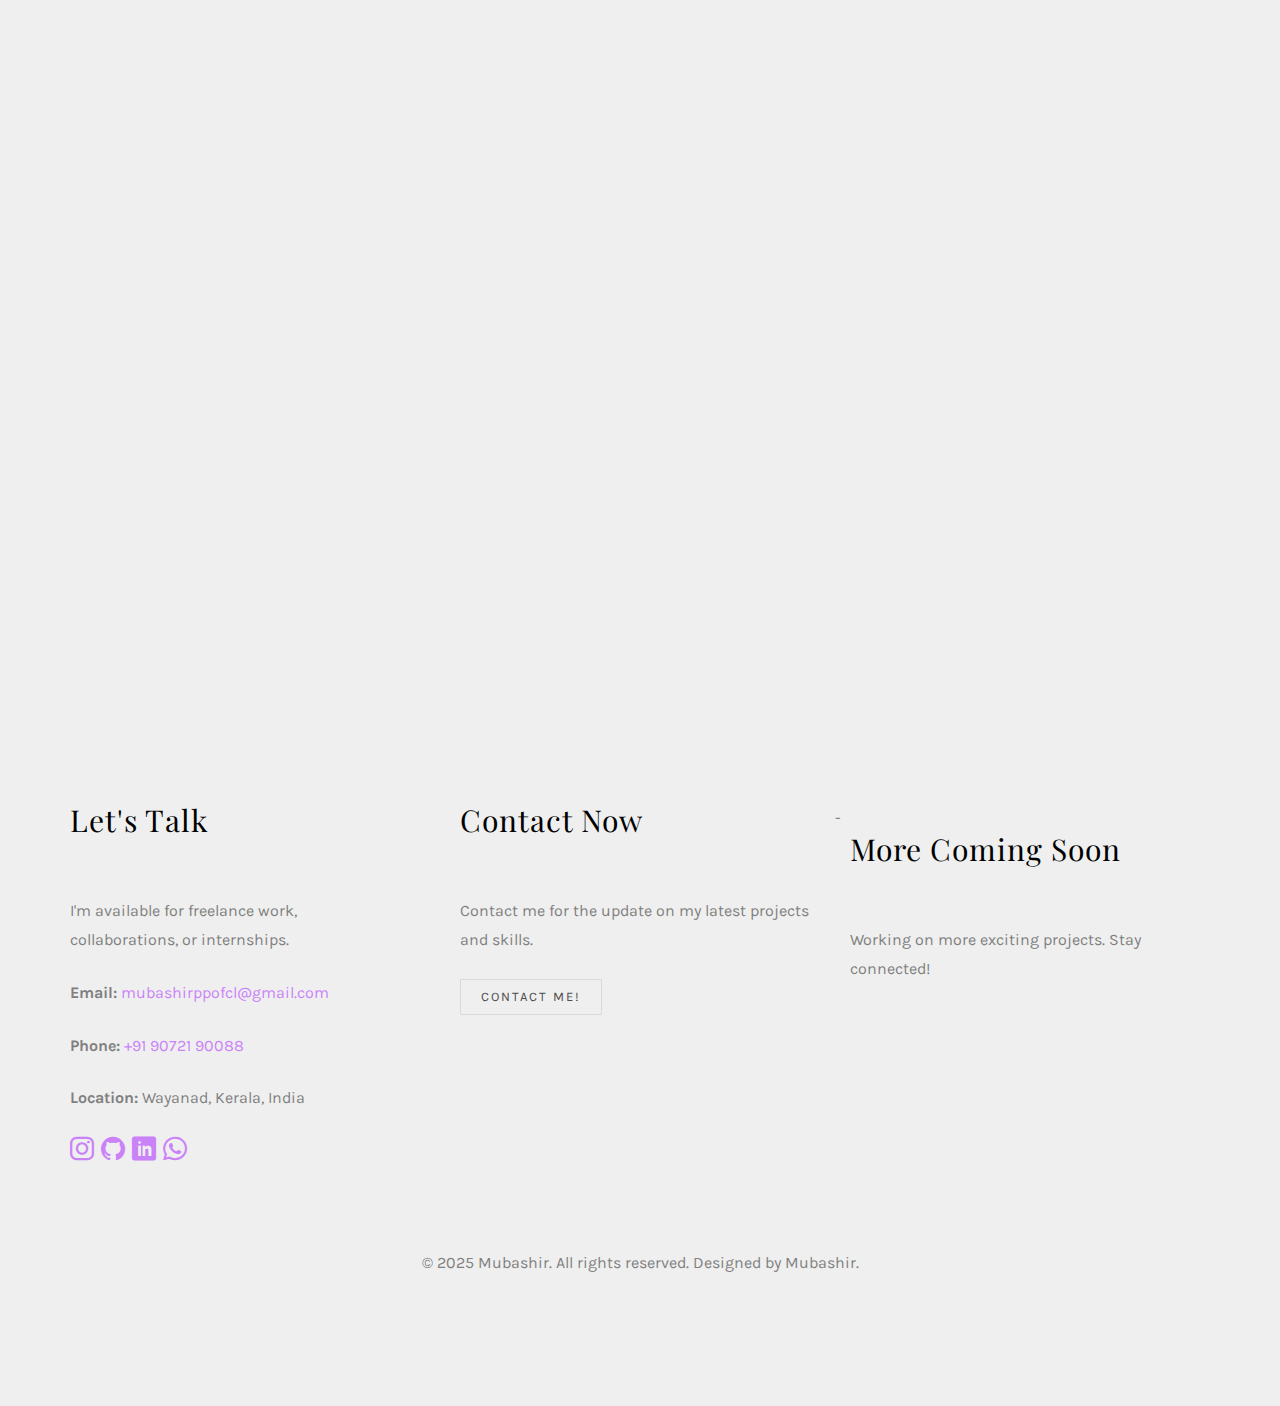
<file: work.html>
<!DOCTYPE HTML>
<html>

<head>
	<meta charset="utf-8">
	<meta http-equiv="X-UA-Compatible" content="IE=edge">
	<title>.M - Portfolio</title>
	<meta name="viewport" content="width=device-width, initial-scale=1">
	<meta name="description" content="" />
	<meta name="keywords" content="" />
	<meta name="author" content="" />

	<!-- Facebook and Twitter integration -->
	<meta property="og:title" content="" />
	<meta property="og:image" content="" />
	<meta property="og:url" content="" />
	<meta property="og:site_name" content="" />
	<meta property="og:description" content="" />
	<meta name="twitter:title" content="" />
	<meta name="twitter:image" content="" />
	<meta name="twitter:url" content="" />
	<meta name="twitter:card" content="" />

	<!-- Place favicon.ico and apple-touch-icon.png in the root directory -->
	<link rel="shortcut icon" href="favicon.ico">

	<link href="https://fonts.googleapis.com/css?family=Karla:400,700" rel="stylesheet">
	<link href="https://fonts.googleapis.com/css?family=Playfair+Display:400,400i,700" rel="stylesheet">

	<!-- Animate.css -->
	<link rel="stylesheet" href="css/animate.css">
	<!-- Icomoon Icon Fonts-->
	<link rel="stylesheet" href="css/icomoon.css">
	<!-- Bootstrap  -->
	<link rel="stylesheet" href="css/bootstrap.css">
	<!-- Owl Carousel -->
	<link rel="stylesheet" href="css/owl.carousel.min.css">
	<link rel="stylesheet" href="css/owl.theme.default.min.css">
	<!-- Magnific Popup -->
	<link rel="stylesheet" href="css/magnific-popup.css">

	<link rel="stylesheet" href="css/style.css">


	<!-- Modernizr JS -->
	<script src="js/modernizr-2.6.2.min.js"></script>
	<!-- FOR IE9 below -->
	<!--[if lt IE 9]>
	<script src="js/respond.min.js"></script>
	<![endif]-->

</head>

<body>

	<nav id="colorlib-main-nav" role="navigation">
		<a href="#" class="js-colorlib-nav-toggle colorlib-nav-toggle active"><i></i></a>
		<div class="js-fullheight colorlib-table">
			<div class="colorlib-table-cell js-fullheight">
				<div class="row">
					<div class="col-md-12">
					</div>
				</div>
				<div class="row">
					<div class="col-md-12">
						<ul>
							<li class="active"><a href="index.html">Home</a></li>
							<li><a href="services.html">Services</a></li>
							<li><a href="work.html">Work</a></li>
							<li><a href="about.html">About</a></li>
							<li><a href="contact.html">Contact</a></li>
						</ul>
					</div>
				</div>
				<div class="row">
					<div class="col-md-12">
						<h2 class="head-title">Works</h2>
						<a href="/images/work-1.png" class="gallery image-popup-link text-center"
							style="background-image: url(images/work-1.webp);">
							<span><i class="icon-search3"></i></span>
						</a>
						<a href="images/work-2.png" class="gallery image-popup-link text-center"
							style="background-image: url(images/work-2.webp);">
							<span><i class="icon-search3"></i></span>
						</a>
						<a href="images/work-3.ong" class="gallery image-popup-link text-center"
							style="background-image: url(images/work-3.webp);">
							<span><i class="icon-search3"></i></span>
						</a>
						<a href="images/work-4.png" class="gallery image-popup-link text-center"
							style="background-image: url(images/work-4.webp);">
							<span><i class="icon-search3"></i></span>
						</a>
					</div>
				</div>
			</div>
		</div>
	</nav>
	<div id="colorlib-work">
		<div class="container">
			<div class="row text-center">
				<h2 class="bold">Works</h2>
			</div>
			<div class="row">
				<div class="col-md-12 col-md-offset-0 text-center animate-box intro-heading">
					<span>Portfolio</span>
					<h2>Done Projects</h2>
				</div>
			</div>
			<div class="row">
				<div class="col-md-12">
					<div class="rotate">
						<h2 class="heading">Portfolio</h2>
					</div>
				</div>
			</div>

			<!-- Netflix Clone -->
			<div class="col-md-12">
				<div class="work-entry animate-box">
					<a href="#" class="work-img" style="background-image: url(/images/work-1.webp);">
						<div class="display-t">
							<div class="work-name">
								<h2>Netflix Clone</h2>
							</div>
						</div>
					</a>
					<div class="col-md-4 col-md-offset-4">
						<div class="desc">
							<p>A Netflix UI clone built using HTML, CSS. It features a modern
								layout, movie posters, and hover effects similar to the original platform.</p>
							<p class="read"><a href="https://github.com/mubashirofcl/Netflix_clone" target="_blank">View
									Project</a></p>
						</div>
					</div>
				</div>
			</div>

			<!-- Nike Clone -->
			<div class="col-md-12">
				<div class="work-entry animate-box">
					<a href="#" class="work-img" style="background-image: url(/images/work-2.webp);">
						<div class="display-t">
							<div class="work-name">
								<h2>Nike Website Clone</h2>
							</div>
						</div>
					</a>
					<div class="col-md-4 col-md-offset-4">
						<div class="desc">
							<p>A clean static front-end clone of the Nike website, built with HTML, CSS. Hover
								effects similar to the original platform.</p>
							<p class="read"><a href="https://github.com/mubashirofcl/Nike_clone" target="_blank">View
									Project</a></p>
						</div>
					</div>
				</div>
			</div>

			<!-- Django Portfolio -->
			<div class="col-md-12">
				<div class="work-entry animate-box">
					<a href="#" class="work-img" loading="lazy" style="background-image: url(/images/work-3.webp);">
						<div class="display-t">
							<div class="work-name">
								<h2>Portfolio (Python Django)</h2>
							</div>
						</div>
					</a>
					<div class="col-md-4 col-md-offset-4">
						<div class="desc">
							<p>Personal portfolio website built using Django. Includes dynamic project management
								and backend functionality with Python.</p>
							<p class="read"><a href="https://github.com/mubashirofcl/Portfolio" target="_blank">View
									Project</a></p>
						</div>
					</div>
				</div>
			</div>

			<!-- HTML/CSS/JS Portfolio -->
			<div class="col-md-12">
				<div class="work-entry animate-box">
					<a href="#" class="work-img" loading="lazy" style="background-image: url(/images/work-4.webp);">
						<div class="display-t">
							<div class="work-name">
								<h2>Portfolio (HTML/CSS/JS/Bootstrap)</h2>
							</div>
						</div>
					</a>
					<div class="col-md-4 col-md-offset-4">
						<div class="desc">
							<p>A static portfolio built using HTML, CSS, Bootstrap and JavaScript. Designed to
								showcase my
								work and skills in a simple, effective layout.</p>
							<p class="read"><a href="#" target="_blank">View Project</a></p>
						</div>
					</div>
				</div>
			</div>

			<!-- Medicine Pynder (MERN) -->
			<div class="col-md-12">
				<div class="work-entry animate-box">
					<a href="#" class="work-img" loading="lazy" style="background-image: url(/images/work-5.webp);">
						<div class="display-t">
							<div class="work-name">
								<h2>Quick Medi (College Project)</h2>
							</div>
						</div>
					</a>
					<div class="col-md-4 col-md-offset-4">
						<div class="desc">
							<p>A MERN stack application to help users search for medicines by name and availability.
								Features MongoDB, Express.js, React, and Node.js.</p>
							<p class="read"><a href="https://github.com/mubashirofcl/Quick-Medi" target="_blank">View
									Details</a></p>
						</div>
					</div>
				</div>
			</div>

		</div>
	</div>


	<footer>
		<div id="footer">
			<div class="container">
				<div class="row">
					<!-- Contact Section -->
					<div class="col-md-4 col-pb-sm">
						<div class="row">
							<div class="col-md-10">
								<h2>Let's Talk</h2>
								<p>I'm available for freelance work, collaborations, or internships.</p>
								<p><strong>Email:</strong> <a
										href="mailto:mubashirppofcl@gmail.com">mubashirppofcl@gmail.com</a></p>
								<p><strong>Phone:</strong> <a href="tel:+919072190088">+91 90721 90088</a></p>
								<p><strong>Location:</strong> Wayanad, Kerala, India</p>
								<p class="colorlib-social-icons">
									<a href="https://www.instagram.com/mubasheeiir" target="_blank"><i
											class="icon-instagram"></i></a>
									<a href="https://github.com/mubashirofcl" target="_blank"><i
											class="icon-github"></i></a>
									<a href="https://www.linkedin.com/in/mubashirpalapadiyan" target="_blank"><i
											class="icon-linkedin"></i></a>
									<a href="https://wa.me/919072190088" target="_blank"><i
											class="icon-whatsapp"></i></a>
								</p>
							</div>
						</div>
					</div>

					<!-- Newsletter Form -->
					<div class="col-md-4 col-pb-sm">
						<h2>Contact Now</h2>
						<p>Contact me for the update on my latest projects and skills.</p>
						<p><a href="/contact.html" class="btn btn-primary btn-outline">Contact Me!</a></p>
					</div>
-
					<!-- Empty Column or Future Use -->
					<div class="col-md-4 col-pb-sm">
						<h2>More Coming Soon</h2>
						<p>Working on more exciting projects. Stay connected!</p>
					</div>
				</div>

				<!-- Footer Bottom -->
				<div class="row">
					<div class="col-md-12 text-center">
						<p>
							&copy; 2025 Mubashir. All rights reserved. Designed by Mubashir.
						</p>
					</div>
				</div>
			</div>
		</div>
	</footer>

	</div>

	<!-- jQuery -->
	<script src="js/jquery.min.js"></script>
	<!-- jQuery Easing -->
	<script src="js/jquery.easing.1.3.js"></script>
	<!-- Bootstrap -->
	<script src="js/bootstrap.min.js"></script>
	<!-- Waypoints -->
	<script src="js/jquery.waypoints.min.js"></script>
	<!-- Owl Carousel -->
	<script src="js/owl.carousel.min.js"></script>
	<!-- Magnific Popup -->
	<script src="js/jquery.magnific-popup.min.js"></script>
	<script src="js/magnific-popup-options.js"></script>

	<!-- Main JS (Do not remove) -->
	<script src="js/main.js"></script>

</body>

</html>
</file>
<file: css/style.css>
@font-face {
  font-family: 'icomoon';
  src: url("../fonts/icomoon/icomoon.eot?srf3rx");
  src: url("../fonts/icomoon/icomoon.eot?srf3rx#iefix") format("embedded-opentype"), url("../fonts/icomoon/icomoon.ttf?srf3rx") format("truetype"), url("../fonts/icomoon/icomoon.woff?srf3rx") format("woff"), url("../fonts/icomoon/icomoon.svg?srf3rx#icomoon") format("svg");
  font-weight: normal;
  font-style: normal;
}
body {
  font-family: "Karla", Arial, sans-serif;
  line-height: 1.8;
  font-size: 16px;
  font-weight: 400;
  background: #efefef;
  color: gray;
}

body.menu-show {
  overflow: hidden;
  position: fixed;
  height: 100%;
  width: 100%;
}

#colorlib-wrapper {
  height: 100%;
  width: 100%;
  overflow: hidden;
}

#colorlib-wrapper>div {
  width: 100%;
  height: 100%;
  overflow-y: hidden;
}

a {
  color: #CA82F8;
  -webkit-transition: 0.5s;
  -o-transition: 0.5s;
  transition: 0.5s;
}

a:hover {
  text-decoration: underline;
  color: #CA82F8;
}

a:focus,
a:active {
  outline: none;
}

p,
span {
  margin-bottom: 1.5em;
  font-weight: 400;
  font-family: "Karla", Arial, sans-serif;
}

ul,
ol {
  display: block;
  margin-bottom: 1.5em;
}

span {
  font-size: 18px;
  color: rgba(114, 114, 114, 0.8);
}

h1,
h2,
h3,
h4,
h5,
h6 {
  color: rgba(0, 0, 0, 0.8);
  font-family: "Playfair Display", Georgia, serif;
  margin: 0 0 30px 0;
}

::-webkit-selection {
  color: #fcfcfc;
  background: #b7c2c2;
}

::-moz-selection {
  color: #fcfcfc;
  background: #b7c2c2;
}

::selection {
  color: #fcfcfc;
  background: #b7c2c2;
}

#colorlib-page {
  position: relative;
  -webkit-transition: all 0.8s cubic-bezier(0.175, 0.885, 0.32, 1.275);
  -moz-transition: all 0.8s cubic-bezier(0.175, 0.885, 0.32, 1.275);
  -ms-transition: all 0.8s cubic-bezier(0.175, 0.885, 0.32, 1.275);
  -o-transition: all 0.8s cubic-bezier(0.175, 0.885, 0.32, 1.275);
  transition: all 0.8s cubic-bezier(0.175, 0.885, 0.32, 1.275);
  -webkit-transform: scale(1);
  -moz-transform: scale(1);
  -ms-transform: scale(1);
  -o-transform: scale(1);
  transform: scale(1);
}

.menu-show #colorlib-page {
  -webkit-transform: scale(0.99);
  -moz-transform: scale(0.99);
  -ms-transform: scale(0.99);
  -o-transform: scale(0.99);
  transform: scale(0.99);
  position: relative;
}

.menu-show #colorlib-page:after {
  position: absolute;
  top: 0;
  bottom: 0;
  left: 0;
  right: 0;
  content: '';
  background: rgba(0, 0, 0, 0.4);
}

@media screen and (max-width: 768px) {
  #colorlib-page {
    padding-top: 5em;
  }
}

#colorlib-main-nav {
  position: absolute;
  top: 0;
  bottom: 0;
  right: 0;
  padding: 4em 40px 40px 40px;
  width: 360px;
  height: 100%;
  background: white;
  z-index: 1002;
  text-align: center;
  -webkit-transition: all 0.8s cubic-bezier(0.175, 0.885, 0.32, 1.275);
  -moz-transition: all 0.8s cubic-bezier(0.175, 0.885, 0.32, 1.275);
  -ms-transition: all 0.8s cubic-bezier(0.175, 0.885, 0.32, 1.275);
  -o-transition: all 0.8s cubic-bezier(0.175, 0.885, 0.32, 1.275);
  transition: all 0.8s cubic-bezier(0.175, 0.885, 0.32, 1.275);
  -webkit-transform: scale(0);
  -moz-transform: scale(0);
  -ms-transform: scale(0);
  -o-transform: scale(0);
  transform: scale(0);
  overflow-y: scroll;
}

@media screen and (max-width: 768px) {
  #colorlib-main-nav {
    width: 300px;
  }
}

#colorlib-main-nav .colorlib-nav-toggle {
  position: absolute;
  top: 5px;
  right: 40px;
  padding: 20px;
  height: 44px;
  width: 44px;
  background: rgba(0, 0, 0, 0.05);
  line-height: 0;
  padding: 0 !important;
  visibility: visible;
  opacity: 1;

  -webkit-border-radius: 2px;
  -moz-border-radius: 2px;
  -ms-border-radius: 2px;
  border-radius: 2px;
  -webkit-transition: 0.3s;
  -o-transition: 0.3s;
  transition: 0.3s;
}

#colorlib-main-nav .colorlib-nav-toggle i {
  top: 18px !important;
  left: 0 !important;
  margin: 0 !important;
  padding: 0 !important;
  line-height: 0;
  text-indent: 0;
}

#colorlib-main-nav .colorlib-nav-toggle.show {
  visibility: visible;
  opacity: 1;
}

#colorlib-main-nav .colorlib-nav-toggle:hover {
  background: black;
}

#colorlib-main-nav .colorlib-nav-toggle:hover i::before,
#colorlib-main-nav .colorlib-nav-toggle:hover i::after {
  content: '';
  width: 20px;
  height: 1px;
  background: #fff;
  position: absolute;
  left: 0;
}

.menu-show #colorlib-main-nav {
  visibility: visible;
  opacity: 1;
  -webkit-transform: scale(1);
  -moz-transform: scale(1);
  -ms-transform: scale(1);
  -o-transform: scale(1);
  transform: scale(1);
}

#colorlib-main-nav ul {
  padding: 0;
  margin: 0 0 3em 0;
}

@media screen and (max-width: 768px) {
  #colorlib-main-nav ul {
    padding: 20px 0 0 0;
  }
}

#colorlib-main-nav ul li {
  padding: 0;
  margin: 0;
  list-style: none;
  text-align: left;
}

#colorlib-main-nav ul li a {
  display: block;
  color: black;
  font-size: 14px;
  padding: 10px 0;
  text-transform: uppercase;
  font-weight: 400;
}

@media screen and (max-width: 768px) {
  #colorlib-main-nav ul li a {
    font-size: 16px;
  }
}

#colorlib-main-nav ul li a:hover,
#colorlib-main-nav ul li a:active,
#colorlib-main-nav ul li a:focus {
  color: black;
  outline: none;
  text-decoration: none;
}

#colorlib-main-nav ul li.active a {
  color: #CA82F8;
}

#colorlib-main-nav .form-group {
  margin-bottom: 40px;
  position: relative;
  width: 100%;
}

@media screen and (max-width: 480px) {
  #colorlib-main-nav .form-group {
    width: 100%;
  }
}

#colorlib-main-nav .form-group input::-webkit-input-placeholder {
  color: #333333;
}

#colorlib-main-nav .form-group input::-moz-input-placeholder {
  color: #333333;
}

#colorlib-main-nav .form-group input::-ms-input-placeholder {
  color: #333333;
}

#colorlib-main-nav .form-group input::-o-input-placeholder {
  color: #333333;
}

#colorlib-main-nav .form-group input::input-placeholder {
  color: #333333;
}

#colorlib-main-nav #search {
  font-size: 14px;
  width: 100%;
  padding-right: 3em;
  border: none;
  border: 2px solid #f2f2f2;
  background: #fafafa;
  color: #333333 !important;
}

#colorlib-main-nav button {
  position: absolute;
  top: 0;
  right: -4px;
  -webkit-border-radius: 0;
  -moz-border-radius: 0;
  -ms-border-radius: 0;
  border-radius: 0;
  background: #CA82F8;
  color: #fff;
  border: none;
  padding: 16px;
}

#colorlib-main-nav #email {
  font-size: 18px;
  width: 100%;
  border: none;
  border: 2px solid #fff;
  background: #fff;
  color: #333333 !important;
}

#colorlib-main-nav .gallery {
  float: left;
  width: 50%;
  height: 150px;
  position: relative;
  display: table;
  z-index: 0;
  text-decoration: none;
}

@media screen and (max-width: 768px) {
  #colorlib-main-nav .gallery {
    width: 25%;
  }
}

@media screen and (max-width: 480px) {
  #colorlib-main-nav .gallery {
    width: 50%;
  }
}

#colorlib-main-nav .gallery:after {
  position: absolute;
  top: 0;
  left: 0;
  right: 0;
  bottom: 0;
  content: '';
  background: rgba(0, 0, 0, 0.3);
  opacity: 0;
  z-index: -1;
  -webkit-transition: 0.3s;
  -o-transition: 0.3s;
  transition: 0.3s;
}

#colorlib-main-nav .gallery span {
  display: table-cell;
  vertical-align: middle;
  height: 150px;
  opacity: 0;
  -webkit-transition: 1s;
  -o-transition: 1s;
  transition: 1s;
}

#colorlib-main-nav .gallery span i {
  color: #fff;
  font-size: 20px;
}

#colorlib-main-nav .gallery:hover:after,
#colorlib-main-nav .gallery:focus:after {
  opacity: 1;
}

#colorlib-main-nav .gallery:hover span,
#colorlib-main-nav .gallery:focus span {
  opacity: 1;
}

header {
  padding: 2em 0;
  position: absolute;
  top: 0;
  left: 0;
  right: 0;
  z-index: 9;
  margin: 0 auto;
}

@media screen and (max-width: 768px) {
  header {
    padding: 2em 0;
  }
}

header .colorlib-navbar-brand {
  float: left;
}

header .colorlib-navbar-brand .colorlib-logo {
  font-size: 20px;
  text-transform: uppercase;
  color: #000;
  font-weight: 400;
  letter-spacing: 5px;
  padding: 7px;
  border: 1px solid #000;
  display: block;
  text-align: center;
  background: #000;
}

header .colorlib-navbar-brand .colorlib-logo span {
  display: block;
  margin-bottom: 0;
  line-height: 1.2;
  color: #fff;
}

header .colorlib-navbar-brand .colorlib-logo:hover {
  text-decoration: none !important;
}

header .colorlib-navbar-brand .colorlib-logo:active,
header .colorlib-navbar-brand .colorlib-logo:focus {
  outline: none;
  text-decoration: none;
}

#colorlib-services,
#colorlib-contact,
#colorlib-work,
#colorlib-testimony,
#colorlib-progress,
#colorlib-contact,
#colorlib-about {
  padding: 10em 0;
  clear: both;
  position: relative;
}

@media screen and (max-width: 768px) {

  #colorlib-services,
  #colorlib-contact,
  #colorlib-work,
  #colorlib-testimony,
  #colorlib-progress,
  #colorlib-contact,
  #colorlib-about {
    padding: 5em 0;
  }
}

.rotate {
  position: absolute;
  top: .4em;
  left: -50px;
}

.rotate .heading {
  font-family: "Karla", Arial, sans-serif;
  font-size: 14px;
  text-transform: uppercase;
  letter-spacing: 1em;
  -webkit-transform: rotate(90deg);
  -moz-transform: rotate(90deg);
  -ms-transform: rotate(90deg);
  -o-transform: rotate(90deg);
  transform: rotate(90deg);
  -webkit-transform-origin: left top 0;
  -moz-transform-origin: left top 0;
  -ms-transform-origin: left top 0;
  -o-transform-origin: left top 0;
  transform-origin: left top 0;
  position: relative;
}

.rotate .heading:after {
  position: absolute;
  top: 8px;
  right: -40px;
  content: '';
  background: #000;
  width: 40px;
  height: 1px;
}

.about-desc {
  padding-top: 3em;
}

.about-desc h2 {
  line-height: 1.3;
}

.about-desc h2 span {
  display: block;
  margin-bottom: 0;
  color: #000;
  font-size: 50px;
  font-family: "Playfair Display", Georgia, serif;
}

.about-desc .desc {
  padding-left: 6em;
  position: relative;
}

.about-desc .rotate {
  position: absolute;
  top: 7px;
  left: 30px;
}

.about-desc .rotate .heading {
  font-family: "Karla", Arial, sans-serif;
  font-size: 14px;
  text-transform: uppercase;
  letter-spacing: 1em;
  -webkit-transform: rotate(90deg);
  -moz-transform: rotate(90deg);
  -ms-transform: rotate(90deg);
  -o-transform: rotate(90deg);
  transform: rotate(90deg);
  -webkit-transform-origin: left top 0;
  -ms-transform-origin: left top 0;
  transform-origin: left top 0;
  position: relative;
}

.about-desc .rotate .heading:after {
  position: absolute;
  top: 8px;
  right: -40px;
  content: '';
  background: #000;
  width: 40px;
  height: 1px;
}

.bold {
  position: absolute;
  top: 0;
  left: 0;
  right: 0;
  font-size: 250px;
  color: #d2d2d2;
  font-weight: 700;
}

@media screen and (max-width: 768px) {
  .bold {
    font-size: 60px;
  }
}

.intro-heading {
  margin-bottom: 3em;
}

.intro-heading h2 {
  font-size: 34px;
  font-weight: 400;
  line-height: 1.5;
  margin-bottom: 1.5em;
  color: #000;
  position: relative;
}

.intro-heading span {
  display: block;
  text-transform: uppercase;
  font-size: 12px;
  letter-spacing: 3px;
  margin-bottom: 10px;
  color: #bfbfbf;
  font-weight: 600;
}

.services-img,
.work-img,
.gallery {
  background-size: cover;
  background-position: center center;
  background-repeat: no-repeat;
  position: relative;
}

.progress-head {
  font-size: 22px;
}

.progress {
  width: 150px;
  height: 150px;
  line-height: 150px;
  background: none;
  margin: 0 auto;
  -webkit-box-shadow: none;
  box-shadow: none;
  position: relative;
}

.progress:after {
  content: "";
  width: 100%;
  height: 100%;
  border-radius: 50%;
  border: 2px solid #fff;
  position: absolute;
  top: 0;
  left: 0;
}

.progress>span {
  width: 50%;
  height: 100%;
  overflow: hidden;
  position: absolute;
  top: 0;
  z-index: 1;
}

.progress .progress-left {
  left: 0;
}

.progress .progress-bar {
  width: 100%;
  height: 100%;
  background: none;
  border-width: 2px;
  border-style: solid;
  position: absolute;
  top: 0;
  border: 1px solid #000;
}

.progress .progress-left .progress-bar {
  left: 100%;
  border-top-right-radius: 80px;
  border-bottom-right-radius: 80px;
  border-left: 0;
  -webkit-transform-origin: center left;
  -ms-transform-origin: center left;
  transform-origin: center left;
}

.progress .progress-right {
  right: 0;
}

.progress .progress-right .progress-bar {
  left: -100%;
  border-top-left-radius: 80px;
  border-bottom-left-radius: 80px;
  border-right: 0;
  -webkit-transform-origin: center right;
  -ms-transform-origin: center right;
  transform-origin: center right;
  -webkit-animation: loading-1 1.8s linear forwards;
  animation: loading-1 1.8s linear forwards;
}

.progress .progress-value {
  width: 85%;
  height: 85%;
  border-radius: 50%;
  font-size: 32px;
  line-height: 125px;
  text-align: center;
  position: absolute;
  top: 7.5%;
  left: 7.5%;
}

.progress.blue .progress-bar {
  border-color: #049dff;
}

.progress.blue .progress-value {
  color: #049dff;
}

.progress.blue .progress-left .progress-bar {
  -webkit-animation: loading-2 1.5s linear forwards 1.8s;
  animation: loading-2 1.5s linear forwards 1.8s;
}

.progress.yellow .progress-bar {
  border-color: #fdba04;
}

.progress.yellow .progress-value {
  color: #fdba04;
}

.progress.yellow .progress-left .progress-bar {
  -webkit-animation: loading-3 1s linear forwards 1.8s;
  animation: loading-3 1s linear forwards 1.8s;
}

.progress.pink .progress-bar {
  border-color: #ed687c;
}

.progress.pink .progress-value {
  color: #ed687c;
}

.progress.pink .progress-left .progress-bar {
  -webkit-animation: loading-4 0.4s linear forwards 1.8s;
  animation: loading-4 0.4s linear forwards 1.8s;
}

.progress.green .progress-bar {
  border-color: #1abc9c;
}

.progress.green .progress-value {
  color: #1abc9c;
}

.progress.green .progress-left .progress-bar {
  -webkit-animation: loading-5 1.2s linear forwards 1.8s;
  animation: loading-5 1.2s linear forwards 1.8s;
}

@-webkit-keyframes loading-1 {
  0% {
    -webkit-transform: rotate(0deg);
    transform: rotate(0deg);
  }

  100% {
    -webkit-transform: rotate(180deg);
    transform: rotate(180deg);
  }
}

@keyframes loading-1 {
  0% {
    -webkit-transform: rotate(0deg);
    transform: rotate(0deg);
  }

  100% {
    -webkit-transform: rotate(180deg);
    transform: rotate(180deg);
  }
}

@-webkit-keyframes loading-2 {
  0% {
    -webkit-transform: rotate(0deg);
    transform: rotate(0deg);
  }

  100% {
    -webkit-transform: rotate(150deg);
    transform: rotate(150deg);
  }
}

@keyframes loading-2 {
  0% {
    -webkit-transform: rotate(0deg);
    transform: rotate(0deg);
  }

  100% {
    -webkit-transform: rotate(150deg);
    transform: rotate(150deg);
  }
}

@-webkit-keyframes loading-3 {
  0% {
    -webkit-transform: rotate(0deg);
    transform: rotate(0deg);
  }

  100% {
    -webkit-transform: rotate(135deg);
    transform: rotate(135deg);
  }
}

@keyframes loading-3 {
  0% {
    -webkit-transform: rotate(0deg);
    transform: rotate(0deg);
  }

  100% {
    -webkit-transform: rotate(135deg);
    transform: rotate(135deg);
  }
}

@-webkit-keyframes loading-4 {
  0% {
    -webkit-transform: rotate(0deg);
    transform: rotate(0deg);
  }

  100% {
    -webkit-transform: rotate(90deg);
    transform: rotate(90deg);
  }
}

@keyframes loading-4 {
  0% {
    -webkit-transform: rotate(0deg);
    transform: rotate(0deg);
  }

  100% {
    -webkit-transform: rotate(90deg);
    transform: rotate(90deg);
  }
}

@-webkit-keyframes loading-5 {
  0% {
    -webkit-transform: rotate(0deg);
    transform: rotate(0deg);
  }

  100% {
    -webkit-transform: rotate(125deg);
    transform: rotate(125deg);
  }
}

@keyframes loading-5 {
  0% {
    -webkit-transform: rotate(0deg);
    transform: rotate(0deg);
  }

  100% {
    -webkit-transform: rotate(125deg);
    transform: rotate(125deg);
  }
}

@media only screen and (max-width: 990px) {
  .progress {
    margin-bottom: 20px;
  }
}

.services-flex {
  display: -webkit-box;
  display: -moz-box;
  display: -ms-flexbox;
  display: -webkit-flex;
  display: flex;
  -ms-flex-wrap: wrap;
  flex-wrap: wrap;
  -webkit-flex-wrap: wrap;
  -moz-flex-wrap: wrap;
  width: 100%;
}

.services-flex .one-third {
  width: 55%;
  padding: 3em 2em 3em 0;
}

.services-flex .one-forth {
  width: 45%;
}

.services-flex .one-forth .one-third,
.services-flex .one-forth .one-forth {
  display: inline-block;
}

@media screen and (max-width: 768px) {

  .services-flex .one-forth .one-third,
  .services-flex .one-forth .one-forth {
    height: 400px;
  }
}

.services-flex .one-third,
.services-flex .one-forth {
  display: inline-block;
}

@media screen and (max-width: 768px) {

  .services-flex .one-third,
  .services-flex .one-forth {
    width: 100%;
    display: block;
  }
}

.services {
  margin-bottom: 4em;
}

.services h3 {
  font-family: "Karla", Arial, sans-serif;
  font-size: 16px;
  text-transform: uppercase;
  font-weight: 700;
}

.services ul li {
  list-style: none;
  margin-bottom: 10px;
}

.services ul li::before {
  content: '\2022';
  color: #000;
  display: inline-block;
  width: 1em;
  margin-left: -1em;
}

.work-entry {
  display: block;
  margin-bottom: 5em;
  width: 100%;
  float: left;
}

.work-entry .work-img {
  width: 100%;
  height: 700px;
  margin-bottom: 40px;
  display: table;
  text-align: center;
  text-decoration: none;
}

.work-entry .work-img .display-t {
  display: table-cell;
  vertical-align: middle;
  height: 700px;
  position: relative;
  z-index: 0;
}

.work-entry .work-img .display-t:after {
  position: absolute;
  top: 0;
  left: 0;
  right: 0;
  bottom: 0;
  content: '';
  background: rgba(0, 0, 0, 0.4);
  z-index: -1;
  opacity: 0;
  -webkit-transition: 0.3s;
  -o-transition: 0.3s;
  transition: 0.3s;
}

.work-entry .work-img .display-t .work-name {
  display: inline-block;
  padding: 4em 3em;
  background: #fff;
  -webkit-box-shadow: 0px 2px 49px -4px rgba(0, 0, 0, 0.21);
  -moz-box-shadow: 0px 2px 49px -4px rgba(0, 0, 0, 0.21);
  -ms-box-shadow: 0px 2px 49px -4px rgba(0, 0, 0, 0.21);
  -o-box-shadow: 0px 2px 49px -4px rgba(0, 0, 0, 0.21);
  box-shadow: 0px 2px 49px -4px rgba(0, 0, 0, 0.21);
  z-index: 1;
  -webkit-transition: 0.3s;
  -o-transition: 0.3s;
  transition: 0.3s;
}

.work-entry .work-img .display-t .work-name h2 {
  margin: 0;
  -webkit-transition: 0.3s;
  -o-transition: 0.3s;
  transition: 0.3s;
}

.work-entry .work-img:hover .display-t:after {
  opacity: 1;
}

.work-entry .work-img:hover .display-t .work-name {
  padding: 4.5em 3.5em;
}

.work-entry .work-img:hover .display-t .work-name h2 {
  font-size: 34px;
}

@media screen and (max-width: 768px) {
  .work-entry .work-img {
    height: 400px;
  }

  .work-entry .work-img .display-t {
    height: 400px;
  }
}

.work-entry .desc .read {
  text-align: right;
}

.work-entry .desc .read a {
  color: #000;
  text-transform: uppercase;
  letter-spacing: 4px;
  font-size: 12px;
  position: relative;
}

.work-entry .desc .read a:after {
  position: absolute;
  top: 7px;
  left: -60px;
  right: 0;
  content: '';
  width: 40px;
  height: 1px;
  background: #000;
}

#colorlib-testimony .owl-theme .owl-dots .owl-dot.active span,
#colorlib-testimony .owl-theme .owl-dots .owl-dot:hover span {
  height: 3px;
  background: #000;
}

#colorlib-testimony .owl-theme .owl-dots .owl-dot span {
  width: 30px;
  height: 2px;
  background: #e6e6e6;
  -webkit-border-radius: 0;
  -moz-border-radius: 0;
  -ms-border-radius: 0;
  border-radius: 0;
}

.testimony blockquote {
  border: none;
}

.testimony blockquote p {
  font-family: "Playfair Display", Georgia, serif;
  color: #000;
  font-size: 30px;
}

.testimony blockquote span {
  font-family: "Playfair Display", Georgia, serif;
  color: #000;
  font-size: 30px;
}

.f-entry {
  position: relative;
  margin-bottom: 40px;
}

.f-entry .desc h3 {
  font-size: 20px;
  line-height: 1.4;
  margin-bottom: 10px;
}

.f-entry .desc h3 a {
  color: #4d4d4d;
  text-decoration: none;
}

.f-entry .desc span {
  color: #000;
  font-size: 12px;
  text-transform: uppercase;
  letter-spacing: 2px;
  display: block;
  margin-bottom: 10px;
}

.btn {
  margin-right: 4px;
  margin-bottom: 4px;
  font-size: 13px !important;
  font-weight: 400;
  text-transform: uppercase;
  letter-spacing: 2px;
  -webkit-border-radius: 1px;
  -moz-border-radius: 1px;
  -ms-border-radius: 1px;
  border-radius: 1px;
  -webkit-transition: 0.5s;
  -o-transition: 0.5s;
  transition: 0.5s;
  padding: 8px 20px;
}

.btn.btn-md {
  padding: 8px 20px !important;
}

.btn.btn-lg {
  padding: 18px 36px !important;
}

.btn:hover,
.btn:active,
.btn:focus {
  -webkit-box-shadow: none !important;
  box-shadow: none !important;
  outline: none !important;
}

.btn-primary {
  background: #CA82F8;
  color: #fff;
  border: 2px solid #CA82F8;
}

.btn-primary:hover,
.btn-primary:focus,
.btn-primary:active {
  background: #d49af9 !important;
  border-color: #d49af9 !important;
}

.btn-primary.btn-outline {
  background: transparent;
  color: #4d4d4d;
  border: 1px solid #d9d9d9;
}

.btn-primary.btn-outline:hover,
.btn-primary.btn-outline:focus,
.btn-primary.btn-outline:active {
  background: #CA82F8;
  color: #fff;
}

.btn-success {
  background: #5cb85c;
  color: #fff;
  border: 2px solid #5cb85c;
}

.btn-success:hover,
.btn-success:focus,
.btn-success:active {
  background: #4cae4c !important;
  border-color: #4cae4c !important;
}

.btn-success.btn-outline {
  background: transparent;
  color: #5cb85c;
  border: 2px solid #5cb85c;
}

.btn-success.btn-outline:hover,
.btn-success.btn-outline:focus,
.btn-success.btn-outline:active {
  background: #5cb85c;
  color: #fff;
}

.btn-info {
  background: #5bc0de;
  color: #fff;
  border: 2px solid #5bc0de;
}

.btn-info:hover,
.btn-info:focus,
.btn-info:active {
  background: #46b8da !important;
  border-color: #46b8da !important;
}

.btn-info.btn-outline {
  background: transparent;
  color: #5bc0de;
  border: 2px solid #5bc0de;
}

.btn-info.btn-outline:hover,
.btn-info.btn-outline:focus,
.btn-info.btn-outline:active {
  background: #5bc0de;
  color: #fff;
}

.btn-warning {
  background: #f0ad4e;
  color: #fff;
  border: 2px solid #f0ad4e;
}

.btn-warning:hover,
.btn-warning:focus,
.btn-warning:active {
  background: #eea236 !important;
  border-color: #eea236 !important;
}

.btn-warning.btn-outline {
  background: transparent;
  color: #f0ad4e;
  border: 2px solid #f0ad4e;
}

.btn-warning.btn-outline:hover,
.btn-warning.btn-outline:focus,
.btn-warning.btn-outline:active {
  background: #f0ad4e;
  color: #fff;
}

.btn-danger {
  background: #d9534f;
  color: #fff;
  border: 2px solid #d9534f;
}

.btn-danger:hover,
.btn-danger:focus,
.btn-danger:active {
  background: #d43f3a !important;
  border-color: #d43f3a !important;
}

.btn-danger.btn-outline {
  background: transparent;
  color: #d9534f;
  border: 2px solid #d9534f;
}

.btn-danger.btn-outline:hover,
.btn-danger.btn-outline:focus,
.btn-danger.btn-outline:active {
  background: #d9534f;
  color: #fff;
}

.btn-outline {
  background: none;
  border: 2px solid gray;
  font-size: 16px;
  -webkit-transition: 0.3s;
  -o-transition: 0.3s;
  transition: 0.3s;
}

.btn-outline:hover,
.btn-outline:focus,
.btn-outline:active {
  -webkit-box-shadow: none;
  box-shadow: none;
}

.row-padded-bottom {
  margin-bottom: 4em;
}

.col-pb-sm {
  margin-bottom: 5em !important;
}

.col-pb-sm:last-child {
  margin-bottom: 0;
}

.btn.with-arrow {
  position: relative;
  -webkit-transition: 0.3s;
  -o-transition: 0.3s;
  transition: 0.3s;
}

.btn.with-arrow i {
  visibility: hidden;
  opacity: 0;
  position: absolute;
  right: 0px;
  top: 50%;
  margin-top: -8px;
  -webkit-transition: 0.2s;
  -o-transition: 0.2s;
  transition: 0.2s;
}

.btn.with-arrow:hover {
  padding-right: 50px;
}

.btn.with-arrow:hover i {
  color: #fff;
  right: 18px;
  visibility: visible;
  opacity: 1;
}

.colorlib-nav-toggle {
  cursor: pointer;
  text-decoration: none;
}

.colorlib-nav-toggle.active i::before,
.colorlib-nav-toggle.active i::after {
  background: #000;
}

.colorlib-nav-toggle.dark.active i::before,
.colorlib-nav-toggle.dark.active i::after {
  background: #000;
}

.colorlib-nav-toggle:hover,
.colorlib-nav-toggle:focus,
.colorlib-nav-toggle:active {
  outline: none;
  border-bottom: none !important;
}

.colorlib-nav-toggle i {
  position: relative;
  display: -moz-inline-stack;
  display: inline-block;
  zoom: 1;

  width: 20px;
  height: 2px;
  color: #000;
  font: bold 14px/.4 Helvetica;
  text-transform: uppercase;
  text-indent: -55px;
  background: #000;
  -webkit-transition: all .2s ease-out;
  -o-transition: all .2s ease-out;
  transition: all .2s ease-out;
}

.menu-show .colorlib-nav-toggle i {
  background: #000;
  color: #fff;
}

.colorlib-nav-toggle i::before,
.colorlib-nav-toggle i::after {
  content: '';
  width: 20px;
  height: 2px;
  background: #000;
  position: absolute;
  left: 0;
  -webkit-transition: 0.2s;
  -o-transition: 0.2s;
  transition: 0.2s;
}

.menu-show .colorlib-nav-toggle i::before,
.menu-show .colorlib-nav-toggle i::after {
  background: #333333;
}

.colorlib-nav-toggle.dark i {
  position: relative;
  color: #fff;
  background: #fff;
  -webkit-transition: all .2s ease-out;
  -o-transition: all .2s ease-out;
  transition: all .2s ease-out;
}

.colorlib-nav-toggle.dark i::before,
.colorlib-nav-toggle.dark i::after {
  background: #fff;
  -webkit-transition: 0.2s;
  -o-transition: 0.2s;
  transition: 0.2s;
}

.colorlib-nav-toggle i::before {
  top: -7px;
}

.colorlib-nav-toggle i::after {
  bottom: -7px;
}

.colorlib-nav-toggle:hover i::before {
  top: -10px;
}

.colorlib-nav-toggle:hover i::after {
  bottom: -10px;
}

.colorlib-nav-toggle.active i {
  background: transparent;
}

.colorlib-nav-toggle.active i::before {
  top: 0;
  -webkit-transform: rotateZ(45deg);
  -moz-transform: rotateZ(45deg);
  -ms-transform: rotateZ(45deg);
  -o-transform: rotateZ(45deg);
  transform: rotateZ(45deg);
}

.colorlib-nav-toggle.active i::after {
  bottom: 0;
  -webkit-transform: rotateZ(-45deg);
  -moz-transform: rotateZ(-45deg);
  -ms-transform: rotateZ(-45deg);
  -o-transform: rotateZ(-45deg);
  transform: rotateZ(-45deg);
}

.colorlib-nav-toggle {
  float: right;
  z-index: 1003;
  position: relative;
  display: block;
  margin: 0 auto;
  cursor: pointer;
  margin-top: 0;
}

@media screen and (max-width: 768px) {
  .colorlib-nav-toggle {
    display: block;
    top: 0px;
  }
}

.contact-info {
  margin-bottom: 4em;
  padding: 0;
}

.contact-info li {
  list-style: none;
  margin: 0 0 30px 0;
  position: relative;
  padding-left: 60px;
}

.contact-info li span {
  position: absolute;
  top: -0.3em;
  left: 0;
  width: 40px;
  height: 40px;
  background: #fff;
  display: table;
  text-align: center;
  -webkit-border-radius: 50%;
  -moz-border-radius: 50%;
  -ms-border-radius: 50%;
  border-radius: 50%;
}

.contact-info li i {
  display: table-cell;
  vertical-align: middle;
  font-size: 16px;
  color: rgba(0, 0, 0, 0.5);
}

.contact-info li a {
  color: #CA82F8;
}

.form-control {
  -webkit-box-shadow: none;
  -moz-box-shadow: none;
  -ms-box-shadow: none;
  -o-box-shadow: none;
  box-shadow: none;
  border: none;
  border: transparent;
  font-size: 16px;
  font-weight: 300;
  -webkit-border-radius: 0px;
  -moz-border-radius: 0px;
  -ms-border-radius: 0px;
  border-radius: 0px;
}

.form-control:focus,
.form-control:active {
  -webkit-box-shadow: none;
  box-shadow: none;
  border: transparent;
}

input[type="text"] {
  height: 50px;
}

.form-group {
  margin-bottom: 30px;
}

.colorlib-social-icons a:hover,
.colorlib-social-icons a:focus {
  text-decoration: none !important;
}

.colorlib-social-icons i {
  font-size: 20px;
  padding-right: 3px;
  color: #CA82F8;
}

#footer {
  padding: 8em 0;
  display: block;
  width: 100%;
}

#footer h2 {
  color: #000;
  letter-spacing: 1px;
  font-weight: 300;
  margin-bottom: 2em;
}

#footer p:last-child {
  margin-bottom: 0;
}

#footer p.colorlib-social-icons a:hover,
#footer p.colorlib-social-icons a:focus {
  text-decoration: none !important;
}

#footer p.colorlib-social-icons i {
  font-size: 24px;
  color: #CA82F8;
}

#footer p .block {
  color: #1a1a1a;
  font-size: 14px;
}

#footer .subscribe .form-control {
  -webkit-box-shadow: none;
  -moz-box-shadow: none;
  -ms-box-shadow: none;
  -o-box-shadow: none;
  box-shadow: none;
  border: none;
  border: 1px solid rgba(0, 0, 0, 0.1);
  font-size: 16px;
  background: #fafafa;
  font-weight: 400;
  margin-bottom: 5px;
  -webkit-border-radius: 30px;
  -moz-border-radius: 30px;
  -ms-border-radius: 30px;
  border-radius: 30px;
}

#footer .subscribe .form-control:focus,
#footer .subscribe .form-control:active {
  -webkit-box-shadow: none;
  box-shadow: none;
  border: 2px solid rgba(202, 130, 248, 0.8);
}

#footer .subscribe .btn-custom {
  width: 100%;
  padding: 10px 0;
  font-size: 16px;
  -webkit-border-radius: 30px;
  -moz-border-radius: 30px;
  -ms-border-radius: 30px;
  border-radius: 30px;
}

.js .animate-box {
  opacity: 0;
}
</file>
<file: css/icomoon.css>
@font-face {
  font-family: 'icomoon';
  src:  url('fonts/icomoon.eot?tmere9');
  src:  url('fonts/icomoon.eot?tmere9#iefix') format('embedded-opentype'),
    url('fonts/icomoon.ttf?tmere9') format('truetype'),
    url('fonts/icomoon.woff?tmere9') format('woff'),
    url('fonts/icomoon.svg?tmere9#icomoon') format('svg');
  font-weight: normal;
  font-style: normal;
}

[class^="icon-"], [class*=" icon-"] {
  /* use !important to prevent issues with browser extensions that change fonts */
  font-family: 'icomoon' !important;
  speak: none;
  font-style: normal;
  font-weight: normal;
  font-variant: normal;
  text-transform: none;
  line-height: 1;

  /* Better Font Rendering =========== */
  -webkit-font-smoothing: antialiased;
  -moz-osx-font-smoothing: grayscale;
}

.icon-activity:before {
  content: "\e900";
}
.icon-airplay:before {
  content: "\e901";
}
.icon-alert-circle:before {
  content: "\e902";
}
.icon-alert-octagon:before {
  content: "\e903";
}
.icon-alert-triangle:before {
  content: "\e904";
}
.icon-align-center:before {
  content: "\e905";
}
.icon-align-justify:before {
  content: "\e906";
}
.icon-align-left:before {
  content: "\e907";
}
.icon-align-right:before {
  content: "\e908";
}
.icon-anchor:before {
  content: "\e909";
}
.icon-aperture:before {
  content: "\e90a";
}
.icon-arrow-down3:before {
  content: "\e90b";
}
.icon-arrow-down-circle:before {
  content: "\e90c";
}
.icon-arrow-down-left3:before {
  content: "\e90d";
}
.icon-arrow-down-right3:before {
  content: "\e90e";
}
.icon-arrow-left3:before {
  content: "\e90f";
}
.icon-arrow-left-circle:before {
  content: "\e910";
}
.icon-arrow-right3:before {
  content: "\e911";
}
.icon-arrow-right-circle:before {
  content: "\e912";
}
.icon-arrow-up3:before {
  content: "\e913";
}
.icon-arrow-up-circle:before {
  content: "\e914";
}
.icon-arrow-up-left3:before {
  content: "\e915";
}
.icon-arrow-up-right3:before {
  content: "\e916";
}
.icon-at-sign:before {
  content: "\e917";
}
.icon-award:before {
  content: "\e918";
}
.icon-bar-chart:before {
  content: "\e919";
}
.icon-bar-chart-2:before {
  content: "\e91a";
}
.icon-battery:before {
  content: "\e91b";
}
.icon-battery-charging:before {
  content: "\e91c";
}
.icon-bell2:before {
  content: "\e91d";
}
.icon-bell-off:before {
  content: "\e91e";
}
.icon-bluetooth:before {
  content: "\e91f";
}
.icon-bold2:before {
  content: "\e920";
}
.icon-book2:before {
  content: "\e921";
}
.icon-book-open:before {
  content: "\e922";
}
.icon-bookmark2:before {
  content: "\e923";
}
.icon-box:before {
  content: "\e924";
}
.icon-briefcase2:before {
  content: "\e925";
}
.icon-calendar2:before {
  content: "\e926";
}
.icon-camera2:before {
  content: "\e927";
}
.icon-camera-off:before {
  content: "\e928";
}
.icon-cast:before {
  content: "\e929";
}
.icon-check:before {
  content: "\e92a";
}
.icon-check-circle:before {
  content: "\e92b";
}
.icon-check-square:before {
  content: "\e92c";
}
.icon-chevron-down:before {
  content: "\e92d";
}
.icon-chevron-left:before {
  content: "\e92e";
}
.icon-chevron-right:before {
  content: "\e92f";
}
.icon-chevron-up:before {
  content: "\e930";
}
.icon-chevrons-down:before {
  content: "\e931";
}
.icon-chevrons-left:before {
  content: "\e932";
}
.icon-chevrons-right:before {
  content: "\e933";
}
.icon-chevrons-up:before {
  content: "\e934";
}
.icon-chrome2:before {
  content: "\e935";
}
.icon-circle:before {
  content: "\e936";
}
.icon-clipboard2:before {
  content: "\e937";
}
.icon-clock3:before {
  content: "\e938";
}
.icon-cloud2:before {
  content: "\e939";
}
.icon-cloud-drizzle:before {
  content: "\e93a";
}
.icon-cloud-lightning:before {
  content: "\e93b";
}
.icon-cloud-off:before {
  content: "\e93c";
}
.icon-cloud-rain:before {
  content: "\e93d";
}
.icon-cloud-snow:before {
  content: "\e93e";
}
.icon-code:before {
  content: "\e93f";
}
.icon-codepen2:before {
  content: "\e940";
}
.icon-command2:before {
  content: "\e941";
}
.icon-compass3:before {
  content: "\e942";
}
.icon-copy2:before {
  content: "\e943";
}
.icon-corner-down-left:before {
  content: "\e944";
}
.icon-corner-down-right:before {
  content: "\e945";
}
.icon-corner-left-down:before {
  content: "\e946";
}
.icon-corner-left-up:before {
  content: "\e947";
}
.icon-corner-right-down:before {
  content: "\e948";
}
.icon-corner-right-up:before {
  content: "\e949";
}
.icon-corner-up-left:before {
  content: "\e94a";
}
.icon-corner-up-right:before {
  content: "\e94b";
}
.icon-cpu:before {
  content: "\e94c";
}
.icon-credit-card2:before {
  content: "\e94d";
}
.icon-crop2:before {
  content: "\e94e";
}
.icon-crosshair:before {
  content: "\e94f";
}
.icon-database2:before {
  content: "\e950";
}
.icon-delete:before {
  content: "\e951";
}
.icon-disc:before {
  content: "\e952";
}
.icon-dollar-sign:before {
  content: "\e953";
}
.icon-download4:before {
  content: "\e954";
}
.icon-download-cloud:before {
  content: "\e955";
}
.icon-droplet2:before {
  content: "\e956";
}
.icon-edit:before {
  content: "\e957";
}
.icon-edit-2:before {
  content: "\e958";
}
.icon-edit-3:before {
  content: "\e959";
}
.icon-external-link:before {
  content: "\e95a";
}
.icon-eye2:before {
  content: "\e95b";
}
.icon-eye-off:before {
  content: "\e95c";
}
.icon-facebook3:before {
  content: "\e95d";
}
.icon-fast-forward:before {
  content: "\e95e";
}
.icon-feather:before {
  content: "\e95f";
}
.icon-file:before {
  content: "\e960";
}
.icon-file-minus:before {
  content: "\e961";
}
.icon-file-plus:before {
  content: "\e962";
}
.icon-file-text3:before {
  content: "\e963";
}
.icon-film2:before {
  content: "\e964";
}
.icon-filter2:before {
  content: "\e965";
}
.icon-flag2:before {
  content: "\e966";
}
.icon-folder2:before {
  content: "\e967";
}
.icon-folder-minus2:before {
  content: "\e968";
}
.icon-folder-plus2:before {
  content: "\e969";
}
.icon-git-branch:before {
  content: "\e96a";
}
.icon-git-commit:before {
  content: "\e96b";
}
.icon-git-merge:before {
  content: "\e96c";
}
.icon-git-pull-request:before {
  content: "\e96d";
}
.icon-github2:before {
  content: "\e96e";
}
.icon-gitlab:before {
  content: "\e96f";
}
.icon-globe:before {
  content: "\e970";
}
.icon-grid:before {
  content: "\e971";
}
.icon-hard-drive:before {
  content: "\e972";
}
.icon-hash:before {
  content: "\e973";
}
.icon-headphones2:before {
  content: "\e974";
}
.icon-heart2:before {
  content: "\e975";
}
.icon-help-circle:before {
  content: "\e976";
}
.icon-home4:before {
  content: "\e977";
}
.icon-image2:before {
  content: "\e978";
}
.icon-inbox:before {
  content: "\e979";
}
.icon-info2:before {
  content: "\e97a";
}
.icon-instagram2:before {
  content: "\e97b";
}
.icon-italic2:before {
  content: "\e97c";
}
.icon-layers:before {
  content: "\e97d";
}
.icon-layout:before {
  content: "\e97e";
}
.icon-life-buoy:before {
  content: "\e97f";
}
.icon-link2:before {
  content: "\e980";
}
.icon-link-2:before {
  content: "\e981";
}
.icon-linkedin3:before {
  content: "\e982";
}
.icon-list3:before {
  content: "\e983";
}
.icon-loader:before {
  content: "\e984";
}
.icon-lock2:before {
  content: "\e985";
}
.icon-log-in:before {
  content: "\e986";
}
.icon-log-out:before {
  content: "\e987";
}
.icon-mail5:before {
  content: "\e988";
}
.icon-map3:before {
  content: "\e989";
}
.icon-map-pin:before {
  content: "\e98a";
}
.icon-maximize:before {
  content: "\e98b";
}
.icon-maximize-2:before {
  content: "\e98c";
}
.icon-menu5:before {
  content: "\e98d";
}
.icon-message-circle:before {
  content: "\e98e";
}
.icon-message-square:before {
  content: "\e98f";
}
.icon-mic2:before {
  content: "\e990";
}
.icon-mic-off:before {
  content: "\e991";
}
.icon-minimize:before {
  content: "\e992";
}
.icon-minimize-2:before {
  content: "\e993";
}
.icon-minus2:before {
  content: "\e994";
}
.icon-minus-circle:before {
  content: "\e995";
}
.icon-minus-square:before {
  content: "\e996";
}
.icon-monitor:before {
  content: "\e997";
}
.icon-moon:before {
  content: "\e998";
}
.icon-more-horizontal:before {
  content: "\e999";
}
.icon-more-vertical:before {
  content: "\e99a";
}
.icon-move:before {
  content: "\e99b";
}
.icon-music2:before {
  content: "\e99c";
}
.icon-navigation:before {
  content: "\e99d";
}
.icon-navigation-2:before {
  content: "\e99e";
}
.icon-octagon:before {
  content: "\e99f";
}
.icon-package:before {
  content: "\e9a0";
}
.icon-paperclip:before {
  content: "\e9a1";
}
.icon-pause3:before {
  content: "\e9a2";
}
.icon-pause-circle:before {
  content: "\e9a3";
}
.icon-percent:before {
  content: "\e9a4";
}
.icon-phone2:before {
  content: "\e9a5";
}
.icon-phone-call:before {
  content: "\e9a6";
}
.icon-phone-forwarded:before {
  content: "\e9a7";
}
.icon-phone-incoming:before {
  content: "\e9a8";
}
.icon-phone-missed:before {
  content: "\e9a9";
}
.icon-phone-off:before {
  content: "\e9aa";
}
.icon-phone-outgoing:before {
  content: "\e9ab";
}
.icon-pie-chart2:before {
  content: "\e9ac";
}
.icon-play4:before {
  content: "\e9ad";
}
.icon-play-circle:before {
  content: "\e9ae";
}
.icon-plus2:before {
  content: "\e9af";
}
.icon-plus-circle:before {
  content: "\e9b0";
}
.icon-plus-square:before {
  content: "\e9b1";
}
.icon-pocket:before {
  content: "\e9b2";
}
.icon-power2:before {
  content: "\e9b3";
}
.icon-printer2:before {
  content: "\e9b4";
}
.icon-radio:before {
  content: "\e9b5";
}
.icon-refresh-ccw:before {
  content: "\e9b6";
}
.icon-refresh-cw:before {
  content: "\e9b7";
}
.icon-repeat:before {
  content: "\e9b8";
}
.icon-rewind:before {
  content: "\e9b9";
}
.icon-rotate-ccw:before {
  content: "\e9ba";
}
.icon-rotate-cw:before {
  content: "\e9bb";
}
.icon-rss3:before {
  content: "\e9bc";
}
.icon-save:before {
  content: "\e9bd";
}
.icon-scissors2:before {
  content: "\e9be";
}
.icon-search2:before {
  content: "\e9bf";
}
.icon-send:before {
  content: "\e9c0";
}
.icon-server:before {
  content: "\e9c1";
}
.icon-settings:before {
  content: "\e9c2";
}
.icon-share3:before {
  content: "\e9c3";
}
.icon-share-2:before {
  content: "\e9c4";
}
.icon-shield2:before {
  content: "\e9c5";
}
.icon-shield-off:before {
  content: "\e9c6";
}
.icon-shopping-bag:before {
  content: "\e9c7";
}
.icon-shopping-cart:before {
  content: "\e9c8";
}
.icon-shuffle2:before {
  content: "\e9c9";
}
.icon-sidebar:before {
  content: "\e9ca";
}
.icon-skip-back:before {
  content: "\e9cb";
}
.icon-skip-forward:before {
  content: "\e9cc";
}
.icon-slack:before {
  content: "\e9cd";
}
.icon-slash:before {
  content: "\e9ce";
}
.icon-sliders:before {
  content: "\e9cf";
}
.icon-smartphone:before {
  content: "\e9d0";
}
.icon-speaker:before {
  content: "\e9d1";
}
.icon-square:before {
  content: "\e9d2";
}
.icon-star:before {
  content: "\e9d3";
}
.icon-stop-circle:before {
  content: "\e9d4";
}
.icon-sun2:before {
  content: "\e9d5";
}
.icon-sunrise:before {
  content: "\e9d6";
}
.icon-sunset:before {
  content: "\e9d7";
}
.icon-tablet2:before {
  content: "\e9d8";
}
.icon-tag:before {
  content: "\e9d9";
}
.icon-target2:before {
  content: "\e9da";
}
.icon-terminal2:before {
  content: "\e9db";
}
.icon-thermometer:before {
  content: "\e9dc";
}
.icon-thumbs-down:before {
  content: "\e9dd";
}
.icon-thumbs-up:before {
  content: "\e9de";
}
.icon-toggle-left:before {
  content: "\e9df";
}
.icon-toggle-right:before {
  content: "\e9e0";
}
.icon-trash:before {
  content: "\e9e1";
}
.icon-trash-2:before {
  content: "\e9e2";
}
.icon-trending-down:before {
  content: "\e9e3";
}
.icon-trending-up:before {
  content: "\e9e4";
}
.icon-triangle:before {
  content: "\e9e5";
}
.icon-truck2:before {
  content: "\e9e6";
}
.icon-tv2:before {
  content: "\e9e7";
}
.icon-twitter2:before {
  content: "\e9e8";
}
.icon-type:before {
  content: "\e9e9";
}
.icon-umbrella:before {
  content: "\e9ea";
}
.icon-underline2:before {
  content: "\e9eb";
}
.icon-unlock:before {
  content: "\e9ec";
}
.icon-upload4:before {
  content: "\e9ed";
}
.icon-upload-cloud:before {
  content: "\e9ee";
}
.icon-user2:before {
  content: "\e9ef";
}
.icon-user-check2:before {
  content: "\e9f0";
}
.icon-user-minus2:before {
  content: "\e9f1";
}
.icon-user-plus2:before {
  content: "\e9f2";
}
.icon-user-x:before {
  content: "\e9f3";
}
.icon-users2:before {
  content: "\e9f4";
}
.icon-video:before {
  content: "\e9f5";
}
.icon-video-off:before {
  content: "\e9f6";
}
.icon-voicemail:before {
  content: "\e9f7";
}
.icon-volume:before {
  content: "\e9f8";
}
.icon-volume-1:before {
  content: "\e9f9";
}
.icon-volume-2:before {
  content: "\e9fa";
}
.icon-volume-x:before {
  content: "\e9fb";
}
.icon-watch:before {
  content: "\e9fc";
}
.icon-wifi:before {
  content: "\e9fd";
}
.icon-wifi-off:before {
  content: "\e9fe";
}
.icon-wind:before {
  content: "\e9ff";
}
.icon-x:before {
  content: "\ea00";
}
.icon-x-circle:before {
  content: "\ea01";
}
.icon-x-square:before {
  content: "\ea02";
}
.icon-zap:before {
  content: "\ea03";
}
.icon-zap-off:before {
  content: "\ea04";
}
.icon-zoom-in2:before {
  content: "\ea05";
}
.icon-zoom-out2:before {
  content: "\ea06";
}
.icon-times:before {
  content: "\ea07";
}
.icon-tick:before {
  content: "\ea08";
}
.icon-plus3:before {
  content: "\ea09";
}
.icon-minus3:before {
  content: "\ea0a";
}
.icon-equals:before {
  content: "\ea0b";
}
.icon-divide:before {
  content: "\ea0c";
}
.icon-chevron-right2:before {
  content: "\ea0d";
}
.icon-chevron-left2:before {
  content: "\ea0e";
}
.icon-arrow-right-thick:before {
  content: "\ea0f";
}
.icon-arrow-left-thick:before {
  content: "\ea10";
}
.icon-th-small:before {
  content: "\ea11";
}
.icon-th-menu:before {
  content: "\ea12";
}
.icon-th-list:before {
  content: "\ea13";
}
.icon-th-large:before {
  content: "\ea14";
}
.icon-home5:before {
  content: "\ea15";
}
.icon-arrow-forward:before {
  content: "\ea16";
}
.icon-arrow-back:before {
  content: "\ea17";
}
.icon-rss4:before {
  content: "\ea18";
}
.icon-location3:before {
  content: "\ea19";
}
.icon-link3:before {
  content: "\ea1a";
}
.icon-image3:before {
  content: "\ea1b";
}
.icon-arrow-up-thick:before {
  content: "\ea1c";
}
.icon-arrow-down-thick:before {
  content: "\ea1d";
}
.icon-starburst:before {
  content: "\ea1e";
}
.icon-starburst-outline:before {
  content: "\ea1f";
}
.icon-star2:before {
  content: "\ea20";
}
.icon-flow-children:before {
  content: "\ea21";
}
.icon-export:before {
  content: "\ea22";
}
.icon-delete2:before {
  content: "\ea23";
}
.icon-delete-outline:before {
  content: "\ea24";
}
.icon-cloud-storage:before {
  content: "\ea25";
}
.icon-wi-fi:before {
  content: "\ea26";
}
.icon-heart3:before {
  content: "\ea27";
}
.icon-flash:before {
  content: "\ea28";
}
.icon-cancel:before {
  content: "\ea29";
}
.icon-backspace:before {
  content: "\ea2a";
}
.icon-attachment2:before {
  content: "\ea2b";
}
.icon-arrow-move:before {
  content: "\ea2c";
}
.icon-warning2:before {
  content: "\ea2d";
}
.icon-user3:before {
  content: "\ea2e";
}
.icon-radar:before {
  content: "\ea2f";
}
.icon-lock-open:before {
  content: "\ea30";
}
.icon-lock-closed:before {
  content: "\ea31";
}
.icon-location-arrow:before {
  content: "\ea32";
}
.icon-info3:before {
  content: "\ea33";
}
.icon-user-delete:before {
  content: "\ea34";
}
.icon-user-add:before {
  content: "\ea35";
}
.icon-media-pause:before {
  content: "\ea36";
}
.icon-group:before {
  content: "\ea37";
}
.icon-chart-pie:before {
  content: "\ea38";
}
.icon-chart-line:before {
  content: "\ea39";
}
.icon-chart-bar:before {
  content: "\ea3a";
}
.icon-chart-area:before {
  content: "\ea3b";
}
.icon-video2:before {
  content: "\ea3c";
}
.icon-point-of-interest:before {
  content: "\ea3d";
}
.icon-infinity:before {
  content: "\ea3e";
}
.icon-globe2:before {
  content: "\ea3f";
}
.icon-eye3:before {
  content: "\ea40";
}
.icon-cog2:before {
  content: "\ea41";
}
.icon-camera3:before {
  content: "\ea42";
}
.icon-upload5:before {
  content: "\ea43";
}
.icon-scissors3:before {
  content: "\ea44";
}
.icon-refresh:before {
  content: "\ea45";
}
.icon-pin:before {
  content: "\ea46";
}
.icon-key3:before {
  content: "\ea47";
}
.icon-info-large:before {
  content: "\ea48";
}
.icon-eject2:before {
  content: "\ea49";
}
.icon-download5:before {
  content: "\ea4a";
}
.icon-zoom:before {
  content: "\ea4b";
}
.icon-zoom-out3:before {
  content: "\ea4c";
}
.icon-zoom-in3:before {
  content: "\ea4d";
}
.icon-sort-numerically:before {
  content: "\ea4e";
}
.icon-sort-alphabetically:before {
  content: "\ea4f";
}
.icon-input-checked:before {
  content: "\ea50";
}
.icon-calender:before {
  content: "\ea51";
}
.icon-world:before {
  content: "\ea52";
}
.icon-notes:before {
  content: "\ea53";
}
.icon-code2:before {
  content: "\ea54";
}
.icon-arrow-sync:before {
  content: "\ea55";
}
.icon-arrow-shuffle:before {
  content: "\ea56";
}
.icon-arrow-repeat:before {
  content: "\ea57";
}
.icon-arrow-minimise:before {
  content: "\ea58";
}
.icon-arrow-maximise:before {
  content: "\ea59";
}
.icon-arrow-loop:before {
  content: "\ea5a";
}
.icon-anchor2:before {
  content: "\ea5b";
}
.icon-spanner:before {
  content: "\ea5c";
}
.icon-puzzle:before {
  content: "\ea5d";
}
.icon-power3:before {
  content: "\ea5e";
}
.icon-plane:before {
  content: "\ea5f";
}
.icon-pi:before {
  content: "\ea60";
}
.icon-phone3:before {
  content: "\ea61";
}
.icon-microphone:before {
  content: "\ea62";
}
.icon-media-rewind:before {
  content: "\ea63";
}
.icon-flag3:before {
  content: "\ea64";
}
.icon-adjust-brightness:before {
  content: "\ea65";
}
.icon-waves:before {
  content: "\ea66";
}
.icon-social-twitter:before {
  content: "\ea67";
}
.icon-social-facebook:before {
  content: "\ea68";
}
.icon-social-dribbble:before {
  content: "\ea69";
}
.icon-media-stop:before {
  content: "\ea6a";
}
.icon-media-record:before {
  content: "\ea6b";
}
.icon-media-play:before {
  content: "\ea6c";
}
.icon-media-fast-forward:before {
  content: "\ea6d";
}
.icon-media-eject:before {
  content: "\ea6e";
}
.icon-social-vimeo:before {
  content: "\ea6f";
}
.icon-social-tumbler:before {
  content: "\ea70";
}
.icon-social-skype:before {
  content: "\ea71";
}
.icon-social-pinterest:before {
  content: "\ea72";
}
.icon-social-linkedin:before {
  content: "\ea73";
}
.icon-social-last-fm:before {
  content: "\ea74";
}
.icon-social-github:before {
  content: "\ea75";
}
.icon-social-flickr:before {
  content: "\ea76";
}
.icon-at:before {
  content: "\ea77";
}
.icon-times-outline:before {
  content: "\ea78";
}
.icon-plus-outline:before {
  content: "\ea79";
}
.icon-minus-outline:before {
  content: "\ea7a";
}
.icon-tick-outline:before {
  content: "\ea7b";
}
.icon-th-large-outline:before {
  content: "\ea7c";
}
.icon-equals-outline:before {
  content: "\ea7d";
}
.icon-divide-outline:before {
  content: "\ea7e";
}
.icon-chevron-right-outline:before {
  content: "\ea7f";
}
.icon-chevron-left-outline:before {
  content: "\ea80";
}
.icon-arrow-right-outline:before {
  content: "\ea81";
}
.icon-arrow-left-outline:before {
  content: "\ea82";
}
.icon-th-small-outline:before {
  content: "\ea83";
}
.icon-th-menu-outline:before {
  content: "\ea84";
}
.icon-th-list-outline:before {
  content: "\ea85";
}
.icon-news:before {
  content: "\ea86";
}
.icon-home-outline:before {
  content: "\ea87";
}
.icon-arrow-up-outline:before {
  content: "\ea88";
}
.icon-arrow-forward-outline:before {
  content: "\ea89";
}
.icon-arrow-down-outline:before {
  content: "\ea8a";
}
.icon-arrow-back-outline:before {
  content: "\ea8b";
}
.icon-trash2:before {
  content: "\ea8c";
}
.icon-rss-outline:before {
  content: "\ea8d";
}
.icon-message:before {
  content: "\ea8e";
}
.icon-location-outline:before {
  content: "\ea8f";
}
.icon-link-outline:before {
  content: "\ea90";
}
.icon-image-outline:before {
  content: "\ea91";
}
.icon-export-outline:before {
  content: "\ea92";
}
.icon-cross2:before {
  content: "\ea93";
}
.icon-wi-fi-outline:before {
  content: "\ea94";
}
.icon-star-outline:before {
  content: "\ea95";
}
.icon-media-pause-outline:before {
  content: "\ea96";
}
.icon-mail6:before {
  content: "\ea97";
}
.icon-heart-outline:before {
  content: "\ea98";
}
.icon-flash-outline:before {
  content: "\ea99";
}
.icon-cancel-outline:before {
  content: "\ea9a";
}
.icon-beaker:before {
  content: "\ea9b";
}
.icon-arrow-move-outline:before {
  content: "\ea9c";
}
.icon-watch2:before {
  content: "\ea9d";
}
.icon-warning-outline:before {
  content: "\ea9e";
}
.icon-time:before {
  content: "\ea9f";
}
.icon-radar-outline:before {
  content: "\eaa0";
}
.icon-lock-open-outline:before {
  content: "\eaa1";
}
.icon-location-arrow-outline:before {
  content: "\eaa2";
}
.icon-info-outline:before {
  content: "\eaa3";
}
.icon-backspace-outline:before {
  content: "\eaa4";
}
.icon-attachment-outline:before {
  content: "\eaa5";
}
.icon-user-outline:before {
  content: "\eaa6";
}
.icon-user-delete-outline:before {
  content: "\eaa7";
}
.icon-user-add-outline:before {
  content: "\eaa8";
}
.icon-lock-closed-outline:before {
  content: "\eaa9";
}
.icon-group-outline:before {
  content: "\eaaa";
}
.icon-chart-pie-outline:before {
  content: "\eaab";
}
.icon-chart-line-outline:before {
  content: "\eaac";
}
.icon-chart-bar-outline:before {
  content: "\eaad";
}
.icon-chart-area-outline:before {
  content: "\eaae";
}
.icon-video-outline:before {
  content: "\eaaf";
}
.icon-point-of-interest-outline:before {
  content: "\eab0";
}
.icon-map4:before {
  content: "\eab1";
}
.icon-key-outline:before {
  content: "\eab2";
}
.icon-infinity-outline:before {
  content: "\eab3";
}
.icon-globe-outline:before {
  content: "\eab4";
}
.icon-eye-outline:before {
  content: "\eab5";
}
.icon-cog-outline:before {
  content: "\eab6";
}
.icon-camera-outline:before {
  content: "\eab7";
}
.icon-upload-outline:before {
  content: "\eab8";
}
.icon-support:before {
  content: "\eab9";
}
.icon-scissors-outline:before {
  content: "\eaba";
}
.icon-refresh-outline:before {
  content: "\eabb";
}
.icon-info-large-outline:before {
  content: "\eabc";
}
.icon-eject-outline:before {
  content: "\eabd";
}
.icon-download-outline:before {
  content: "\eabe";
}
.icon-battery-mid:before {
  content: "\eabf";
}
.icon-battery-low:before {
  content: "\eac0";
}
.icon-battery-high:before {
  content: "\eac1";
}
.icon-zoom-outline:before {
  content: "\eac2";
}
.icon-zoom-out-outline:before {
  content: "\eac3";
}
.icon-zoom-in-outline:before {
  content: "\eac4";
}
.icon-tag2:before {
  content: "\eac5";
}
.icon-tabs-outline:before {
  content: "\eac6";
}
.icon-pin-outline:before {
  content: "\eac7";
}
.icon-message-typing:before {
  content: "\eac8";
}
.icon-directions:before {
  content: "\eac9";
}
.icon-battery-full:before {
  content: "\eaca";
}
.icon-battery-charge:before {
  content: "\eacb";
}
.icon-pipette:before {
  content: "\eacc";
}
.icon-pencil3:before {
  content: "\eacd";
}
.icon-folder3:before {
  content: "\eace";
}
.icon-folder-delete:before {
  content: "\eacf";
}
.icon-folder-add:before {
  content: "\ead0";
}
.icon-edit2:before {
  content: "\ead1";
}
.icon-document:before {
  content: "\ead2";
}
.icon-document-delete:before {
  content: "\ead3";
}
.icon-document-add:before {
  content: "\ead4";
}
.icon-brush:before {
  content: "\ead5";
}
.icon-thumbs-up2:before {
  content: "\ead6";
}
.icon-thumbs-down2:before {
  content: "\ead7";
}
.icon-pen2:before {
  content: "\ead8";
}
.icon-sort-numerically-outline:before {
  content: "\ead9";
}
.icon-sort-alphabetically-outline:before {
  content: "\eada";
}
.icon-social-last-fm-circular:before {
  content: "\eadb";
}
.icon-social-github-circular:before {
  content: "\eadc";
}
.icon-compass4:before {
  content: "\eadd";
}
.icon-bookmark3:before {
  content: "\eade";
}
.icon-input-checked-outline:before {
  content: "\eadf";
}
.icon-code-outline:before {
  content: "\eae0";
}
.icon-calender-outline:before {
  content: "\eae1";
}
.icon-business-card:before {
  content: "\eae2";
}
.icon-arrow-up4:before {
  content: "\eae3";
}
.icon-arrow-sync-outline:before {
  content: "\eae4";
}
.icon-arrow-right4:before {
  content: "\eae5";
}
.icon-arrow-repeat-outline:before {
  content: "\eae6";
}
.icon-arrow-loop-outline:before {
  content: "\eae7";
}
.icon-arrow-left4:before {
  content: "\eae8";
}
.icon-flow-switch:before {
  content: "\eae9";
}
.icon-flow-parallel:before {
  content: "\eaea";
}
.icon-flow-merge:before {
  content: "\eaeb";
}
.icon-document-text:before {
  content: "\eaec";
}
.icon-clipboard3:before {
  content: "\eaed";
}
.icon-calculator2:before {
  content: "\eaee";
}
.icon-arrow-minimise-outline:before {
  content: "\eaef";
}
.icon-arrow-maximise-outline:before {
  content: "\eaf0";
}
.icon-arrow-down4:before {
  content: "\eaf1";
}
.icon-gift2:before {
  content: "\eaf2";
}
.icon-film3:before {
  content: "\eaf3";
}
.icon-database3:before {
  content: "\eaf4";
}
.icon-bell3:before {
  content: "\eaf5";
}
.icon-anchor-outline:before {
  content: "\eaf6";
}
.icon-adjust-contrast:before {
  content: "\eaf7";
}
.icon-world-outline:before {
  content: "\eaf8";
}
.icon-shopping-bag2:before {
  content: "\eaf9";
}
.icon-power-outline:before {
  content: "\eafa";
}
.icon-notes-outline:before {
  content: "\eafb";
}
.icon-device-tablet:before {
  content: "\eafc";
}
.icon-device-phone:before {
  content: "\eafd";
}
.icon-device-laptop:before {
  content: "\eafe";
}
.icon-device-desktop:before {
  content: "\eaff";
}
.icon-briefcase3:before {
  content: "\eb00";
}
.icon-stopwatch2:before {
  content: "\eb01";
}
.icon-spanner-outline:before {
  content: "\eb02";
}
.icon-puzzle-outline:before {
  content: "\eb03";
}
.icon-printer3:before {
  content: "\eb04";
}
.icon-pi-outline:before {
  content: "\eb05";
}
.icon-lightbulb:before {
  content: "\eb06";
}
.icon-flag-outline:before {
  content: "\eb07";
}
.icon-contacts:before {
  content: "\eb08";
}
.icon-archive:before {
  content: "\eb09";
}
.icon-weather-stormy:before {
  content: "\eb0a";
}
.icon-weather-shower:before {
  content: "\eb0b";
}
.icon-weather-partly-sunny:before {
  content: "\eb0c";
}
.icon-weather-downpour:before {
  content: "\eb0d";
}
.icon-weather-cloudy:before {
  content: "\eb0e";
}
.icon-plane-outline:before {
  content: "\eb0f";
}
.icon-phone-outline:before {
  content: "\eb10";
}
.icon-microphone-outline:before {
  content: "\eb11";
}
.icon-weather-windy:before {
  content: "\eb12";
}
.icon-weather-windy-cloudy:before {
  content: "\eb13";
}
.icon-weather-sunny:before {
  content: "\eb14";
}
.icon-weather-snow:before {
  content: "\eb15";
}
.icon-weather-night:before {
  content: "\eb16";
}
.icon-media-stop-outline:before {
  content: "\eb17";
}
.icon-media-rewind-outline:before {
  content: "\eb18";
}
.icon-media-record-outline:before {
  content: "\eb19";
}
.icon-media-play-outline:before {
  content: "\eb1a";
}
.icon-media-fast-forward-outline:before {
  content: "\eb1b";
}
.icon-media-eject-outline:before {
  content: "\eb1c";
}
.icon-wine:before {
  content: "\eb1d";
}
.icon-waves-outline:before {
  content: "\eb1e";
}
.icon-ticket2:before {
  content: "\eb1f";
}
.icon-tags:before {
  content: "\eb20";
}
.icon-plug:before {
  content: "\eb21";
}
.icon-headphones3:before {
  content: "\eb22";
}
.icon-credit-card3:before {
  content: "\eb23";
}
.icon-coffee:before {
  content: "\eb24";
}
.icon-book3:before {
  content: "\eb25";
}
.icon-beer:before {
  content: "\eb26";
}
.icon-volume2:before {
  content: "\eb27";
}
.icon-volume-up:before {
  content: "\eb28";
}
.icon-volume-mute3:before {
  content: "\eb29";
}
.icon-volume-down:before {
  content: "\eb2a";
}
.icon-social-vimeo-circular:before {
  content: "\eb2b";
}
.icon-social-twitter-circular:before {
  content: "\eb2c";
}
.icon-social-pinterest-circular:before {
  content: "\eb2d";
}
.icon-social-linkedin-circular:before {
  content: "\eb2e";
}
.icon-social-facebook-circular:before {
  content: "\eb2f";
}
.icon-social-dribbble-circular:before {
  content: "\eb30";
}
.icon-tree2:before {
  content: "\eb31";
}
.icon-thermometer2:before {
  content: "\eb32";
}
.icon-social-tumbler-circular:before {
  content: "\eb33";
}
.icon-social-skype-outline:before {
  content: "\eb34";
}
.icon-social-flickr-circular:before {
  content: "\eb35";
}
.icon-social-at-circular:before {
  content: "\eb36";
}
.icon-shopping-cart2:before {
  content: "\eb37";
}
.icon-messages:before {
  content: "\eb38";
}
.icon-leaf2:before {
  content: "\eb39";
}
.icon-feather2:before {
  content: "\eb3a";
}
.icon-box2:before {
  content: "\eb3b";
}
.icon-write:before {
  content: "\eb3c";
}
.icon-clock4:before {
  content: "\eb3d";
}
.icon-reply2:before {
  content: "\eb3e";
}
.icon-reply-all:before {
  content: "\eb3f";
}
.icon-forward4:before {
  content: "\eb40";
}
.icon-flag4:before {
  content: "\eb41";
}
.icon-search3:before {
  content: "\eb42";
}
.icon-trash3:before {
  content: "\eb43";
}
.icon-envelope:before {
  content: "\eb44";
}
.icon-bubble3:before {
  content: "\eb45";
}
.icon-bubbles5:before {
  content: "\eb46";
}
.icon-user4:before {
  content: "\eb47";
}
.icon-users3:before {
  content: "\eb48";
}
.icon-cloud3:before {
  content: "\eb49";
}
.icon-download6:before {
  content: "\eb4a";
}
.icon-upload6:before {
  content: "\eb4b";
}
.icon-rain:before {
  content: "\eb4c";
}
.icon-sun3:before {
  content: "\eb4d";
}
.icon-moon2:before {
  content: "\eb4e";
}
.icon-bell4:before {
  content: "\eb4f";
}
.icon-folder4:before {
  content: "\eb50";
}
.icon-pin2:before {
  content: "\eb51";
}
.icon-sound:before {
  content: "\eb52";
}
.icon-microphone2:before {
  content: "\eb53";
}
.icon-camera4:before {
  content: "\eb54";
}
.icon-image4:before {
  content: "\eb55";
}
.icon-cog3:before {
  content: "\eb56";
}
.icon-calendar3:before {
  content: "\eb57";
}
.icon-book4:before {
  content: "\eb58";
}
.icon-map-marker:before {
  content: "\eb59";
}
.icon-store:before {
  content: "\eb5a";
}
.icon-support2:before {
  content: "\eb5b";
}
.icon-tag3:before {
  content: "\eb5c";
}
.icon-heart4:before {
  content: "\eb5d";
}
.icon-video-camera2:before {
  content: "\eb5e";
}
.icon-trophy2:before {
  content: "\eb5f";
}
.icon-cart2:before {
  content: "\eb60";
}
.icon-eye4:before {
  content: "\eb61";
}
.icon-cancel2:before {
  content: "\eb62";
}
.icon-chart:before {
  content: "\eb63";
}
.icon-target3:before {
  content: "\eb64";
}
.icon-printer4:before {
  content: "\eb65";
}
.icon-location4:before {
  content: "\eb66";
}
.icon-bookmark4:before {
  content: "\eb67";
}
.icon-monitor2:before {
  content: "\eb68";
}
.icon-cross3:before {
  content: "\eb69";
}
.icon-plus4:before {
  content: "\eb6a";
}
.icon-left:before {
  content: "\eb6b";
}
.icon-up:before {
  content: "\eb6c";
}
.icon-browser:before {
  content: "\eb6d";
}
.icon-windows2:before {
  content: "\eb6e";
}
.icon-switch2:before {
  content: "\eb6f";
}
.icon-dashboard:before {
  content: "\eb70";
}
.icon-play5:before {
  content: "\eb71";
}
.icon-fast-forward2:before {
  content: "\eb72";
}
.icon-next3:before {
  content: "\eb73";
}
.icon-refresh2:before {
  content: "\eb74";
}
.icon-film4:before {
  content: "\eb75";
}
.icon-home6:before {
  content: "\eb76";
}
.icon-home:before {
  content: "\eb77";
}
.icon-home2:before {
  content: "\eb78";
}
.icon-home3:before {
  content: "\eb79";
}
.icon-office:before {
  content: "\eb7a";
}
.icon-newspaper:before {
  content: "\eb7b";
}
.icon-pencil:before {
  content: "\eb7c";
}
.icon-pencil2:before {
  content: "\eb7d";
}
.icon-quill:before {
  content: "\eb7e";
}
.icon-pen:before {
  content: "\eb7f";
}
.icon-blog:before {
  content: "\eb80";
}
.icon-eyedropper:before {
  content: "\eb81";
}
.icon-droplet:before {
  content: "\eb82";
}
.icon-paint-format:before {
  content: "\eb83";
}
.icon-image:before {
  content: "\eb84";
}
.icon-images:before {
  content: "\eb85";
}
.icon-camera:before {
  content: "\eb86";
}
.icon-headphones:before {
  content: "\eb87";
}
.icon-music:before {
  content: "\eb88";
}
.icon-play:before {
  content: "\eb89";
}
.icon-film:before {
  content: "\eb8a";
}
.icon-video-camera:before {
  content: "\eb8b";
}
.icon-dice:before {
  content: "\eb8c";
}
.icon-pacman:before {
  content: "\eb8d";
}
.icon-spades:before {
  content: "\eb8e";
}
.icon-clubs:before {
  content: "\eb8f";
}
.icon-diamonds:before {
  content: "\eb90";
}
.icon-bullhorn:before {
  content: "\eb91";
}
.icon-connection:before {
  content: "\eb92";
}
.icon-podcast:before {
  content: "\eb93";
}
.icon-feed:before {
  content: "\eb94";
}
.icon-mic:before {
  content: "\eb95";
}
.icon-book:before {
  content: "\eb96";
}
.icon-books:before {
  content: "\eb97";
}
.icon-library:before {
  content: "\eb98";
}
.icon-file-text:before {
  content: "\eb99";
}
.icon-profile:before {
  content: "\eb9a";
}
.icon-file-empty:before {
  content: "\eb9b";
}
.icon-files-empty:before {
  content: "\eb9c";
}
.icon-file-text2:before {
  content: "\eb9d";
}
.icon-file-picture:before {
  content: "\eb9e";
}
.icon-file-music:before {
  content: "\eb9f";
}
.icon-file-play:before {
  content: "\eba0";
}
.icon-file-video:before {
  content: "\eba1";
}
.icon-file-zip:before {
  content: "\eba2";
}
.icon-copy:before {
  content: "\eba3";
}
.icon-paste:before {
  content: "\eba4";
}
.icon-stack:before {
  content: "\eba5";
}
.icon-folder:before {
  content: "\eba6";
}
.icon-folder-open:before {
  content: "\eba7";
}
.icon-folder-plus:before {
  content: "\eba8";
}
.icon-folder-minus:before {
  content: "\eba9";
}
.icon-folder-download:before {
  content: "\ebaa";
}
.icon-folder-upload:before {
  content: "\ebab";
}
.icon-price-tag:before {
  content: "\ebac";
}
.icon-price-tags:before {
  content: "\ebad";
}
.icon-barcode:before {
  content: "\ebae";
}
.icon-qrcode:before {
  content: "\ebaf";
}
.icon-ticket:before {
  content: "\ebb0";
}
.icon-cart:before {
  content: "\ebb1";
}
.icon-coin-dollar:before {
  content: "\ebb2";
}
.icon-coin-euro:before {
  content: "\ebb3";
}
.icon-coin-pound:before {
  content: "\ebb4";
}
.icon-coin-yen:before {
  content: "\ebb5";
}
.icon-credit-card:before {
  content: "\ebb6";
}
.icon-calculator:before {
  content: "\ebb7";
}
.icon-lifebuoy:before {
  content: "\ebb8";
}
.icon-phone:before {
  content: "\ebb9";
}
.icon-phone-hang-up:before {
  content: "\ebba";
}
.icon-address-book:before {
  content: "\ebbb";
}
.icon-envelop:before {
  content: "\ebbc";
}
.icon-pushpin:before {
  content: "\ebbd";
}
.icon-location:before {
  content: "\ebbe";
}
.icon-location2:before {
  content: "\ebbf";
}
.icon-compass:before {
  content: "\ebc0";
}
.icon-compass2:before {
  content: "\ebc1";
}
.icon-map:before {
  content: "\ebc2";
}
.icon-map2:before {
  content: "\ebc3";
}
.icon-history:before {
  content: "\ebc4";
}
.icon-clock:before {
  content: "\ebc5";
}
.icon-clock2:before {
  content: "\ebc6";
}
.icon-alarm:before {
  content: "\ebc7";
}
.icon-bell:before {
  content: "\ebc8";
}
.icon-stopwatch:before {
  content: "\ebc9";
}
.icon-calendar:before {
  content: "\ebca";
}
.icon-printer:before {
  content: "\ebcb";
}
.icon-keyboard:before {
  content: "\ebcc";
}
.icon-display:before {
  content: "\ebcd";
}
.icon-laptop:before {
  content: "\ebce";
}
.icon-mobile:before {
  content: "\ebcf";
}
.icon-mobile2:before {
  content: "\ebd0";
}
.icon-tablet:before {
  content: "\ebd1";
}
.icon-tv:before {
  content: "\ebd2";
}
.icon-drawer:before {
  content: "\ebd3";
}
.icon-drawer2:before {
  content: "\ebd4";
}
.icon-box-add:before {
  content: "\ebd5";
}
.icon-box-remove:before {
  content: "\ebd6";
}
.icon-download:before {
  content: "\ebd7";
}
.icon-upload:before {
  content: "\ebd8";
}
.icon-floppy-disk:before {
  content: "\ebd9";
}
.icon-drive:before {
  content: "\ebda";
}
.icon-database:before {
  content: "\ebdb";
}
.icon-undo:before {
  content: "\ebdc";
}
.icon-redo:before {
  content: "\ebdd";
}
.icon-undo2:before {
  content: "\ebde";
}
.icon-redo2:before {
  content: "\ebdf";
}
.icon-forward:before {
  content: "\ebe0";
}
.icon-reply:before {
  content: "\ebe1";
}
.icon-bubble:before {
  content: "\ebe2";
}
.icon-bubbles:before {
  content: "\ebe3";
}
.icon-bubbles2:before {
  content: "\ebe4";
}
.icon-bubble2:before {
  content: "\ebe5";
}
.icon-bubbles3:before {
  content: "\ebe6";
}
.icon-bubbles4:before {
  content: "\ebe7";
}
.icon-user:before {
  content: "\ebe8";
}
.icon-users:before {
  content: "\ebe9";
}
.icon-user-plus:before {
  content: "\ebea";
}
.icon-user-minus:before {
  content: "\ebeb";
}
.icon-user-check:before {
  content: "\ebec";
}
.icon-user-tie:before {
  content: "\ebed";
}
.icon-quotes-left:before {
  content: "\ebee";
}
.icon-quotes-right:before {
  content: "\ebef";
}
.icon-hour-glass:before {
  content: "\ebf0";
}
.icon-spinner:before {
  content: "\ebf1";
}
.icon-spinner2:before {
  content: "\ebf2";
}
.icon-spinner3:before {
  content: "\ebf3";
}
.icon-spinner4:before {
  content: "\ebf4";
}
.icon-spinner5:before {
  content: "\ebf5";
}
.icon-spinner6:before {
  content: "\ebf6";
}
.icon-spinner7:before {
  content: "\ebf7";
}
.icon-spinner8:before {
  content: "\ebf8";
}
.icon-spinner9:before {
  content: "\ebf9";
}
.icon-spinner10:before {
  content: "\ebfa";
}
.icon-spinner11:before {
  content: "\ebfb";
}
.icon-binoculars:before {
  content: "\ebfc";
}
.icon-search:before {
  content: "\ebfd";
}
.icon-zoom-in:before {
  content: "\ebfe";
}
.icon-zoom-out:before {
  content: "\ebff";
}
.icon-enlarge:before {
  content: "\ec00";
}
.icon-shrink:before {
  content: "\ec01";
}
.icon-enlarge2:before {
  content: "\ec02";
}
.icon-shrink2:before {
  content: "\ec03";
}
.icon-key:before {
  content: "\ec04";
}
.icon-key2:before {
  content: "\ec05";
}
.icon-lock:before {
  content: "\ec06";
}
.icon-unlocked:before {
  content: "\ec07";
}
.icon-wrench:before {
  content: "\ec08";
}
.icon-equalizer:before {
  content: "\ec09";
}
.icon-equalizer2:before {
  content: "\ec0a";
}
.icon-cog:before {
  content: "\ec0b";
}
.icon-cogs:before {
  content: "\ec0c";
}
.icon-hammer:before {
  content: "\ec0d";
}
.icon-magic-wand:before {
  content: "\ec0e";
}
.icon-aid-kit:before {
  content: "\ec0f";
}
.icon-bug:before {
  content: "\ec10";
}
.icon-pie-chart:before {
  content: "\ec11";
}
.icon-stats-dots:before {
  content: "\ec12";
}
.icon-stats-bars:before {
  content: "\ec13";
}
.icon-stats-bars2:before {
  content: "\ec14";
}
.icon-trophy:before {
  content: "\ec15";
}
.icon-gift:before {
  content: "\ec16";
}
.icon-glass:before {
  content: "\ec17";
}
.icon-glass2:before {
  content: "\ec18";
}
.icon-mug:before {
  content: "\ec19";
}
.icon-spoon-knife:before {
  content: "\ec1a";
}
.icon-leaf:before {
  content: "\ec1b";
}
.icon-rocket:before {
  content: "\ec1c";
}
.icon-meter:before {
  content: "\ec1d";
}
.icon-meter2:before {
  content: "\ec1e";
}
.icon-hammer2:before {
  content: "\ec1f";
}
.icon-fire:before {
  content: "\ec20";
}
.icon-lab:before {
  content: "\ec21";
}
.icon-magnet:before {
  content: "\ec22";
}
.icon-bin:before {
  content: "\ec23";
}
.icon-bin2:before {
  content: "\ec24";
}
.icon-briefcase:before {
  content: "\ec25";
}
.icon-airplane:before {
  content: "\ec26";
}
.icon-truck:before {
  content: "\ec27";
}
.icon-road:before {
  content: "\ec28";
}
.icon-accessibility:before {
  content: "\ec29";
}
.icon-target:before {
  content: "\ec2a";
}
.icon-shield:before {
  content: "\ec2b";
}
.icon-power:before {
  content: "\ec2c";
}
.icon-switch:before {
  content: "\ec2d";
}
.icon-power-cord:before {
  content: "\ec2e";
}
.icon-clipboard:before {
  content: "\ec2f";
}
.icon-list-numbered:before {
  content: "\ec30";
}
.icon-list:before {
  content: "\ec31";
}
.icon-list2:before {
  content: "\ec32";
}
.icon-tree:before {
  content: "\ec33";
}
.icon-menu:before {
  content: "\ec34";
}
.icon-menu2:before {
  content: "\ec35";
}
.icon-menu3:before {
  content: "\ec36";
}
.icon-menu4:before {
  content: "\ec37";
}
.icon-cloud:before {
  content: "\ec38";
}
.icon-cloud-download:before {
  content: "\ec39";
}
.icon-cloud-upload:before {
  content: "\ec3a";
}
.icon-cloud-check:before {
  content: "\ec3b";
}
.icon-download2:before {
  content: "\ec3c";
}
.icon-upload2:before {
  content: "\ec3d";
}
.icon-download3:before {
  content: "\ec3e";
}
.icon-upload3:before {
  content: "\ec3f";
}
.icon-sphere:before {
  content: "\ec40";
}
.icon-earth:before {
  content: "\ec41";
}
.icon-link:before {
  content: "\ec42";
}
.icon-flag:before {
  content: "\ec43";
}
.icon-attachment:before {
  content: "\ec44";
}
.icon-eye:before {
  content: "\ec45";
}
.icon-eye-plus:before {
  content: "\ec46";
}
.icon-eye-minus:before {
  content: "\ec47";
}
.icon-eye-blocked:before {
  content: "\ec48";
}
.icon-bookmark:before {
  content: "\ec49";
}
.icon-bookmarks:before {
  content: "\ec4a";
}
.icon-sun:before {
  content: "\ec4b";
}
.icon-contrast:before {
  content: "\ec4c";
}
.icon-brightness-contrast:before {
  content: "\ec4d";
}
.icon-star-empty:before {
  content: "\ec4e";
}
.icon-star-half:before {
  content: "\ec4f";
}
.icon-star-full:before {
  content: "\ec50";
}
.icon-heart:before {
  content: "\ec51";
}
.icon-heart-broken:before {
  content: "\ec52";
}
.icon-man:before {
  content: "\ec53";
}
.icon-woman:before {
  content: "\ec54";
}
.icon-man-woman:before {
  content: "\ec55";
}
.icon-happy:before {
  content: "\ec56";
}
.icon-happy2:before {
  content: "\ec57";
}
.icon-smile:before {
  content: "\ec58";
}
.icon-smile2:before {
  content: "\ec59";
}
.icon-tongue:before {
  content: "\ec5a";
}
.icon-tongue2:before {
  content: "\ec5b";
}
.icon-sad:before {
  content: "\ec5c";
}
.icon-sad2:before {
  content: "\ec5d";
}
.icon-wink:before {
  content: "\ec5e";
}
.icon-wink2:before {
  content: "\ec5f";
}
.icon-grin:before {
  content: "\ec60";
}
.icon-grin2:before {
  content: "\ec61";
}
.icon-cool:before {
  content: "\ec62";
}
.icon-cool2:before {
  content: "\ec63";
}
.icon-angry:before {
  content: "\ec64";
}
.icon-angry2:before {
  content: "\ec65";
}
.icon-evil:before {
  content: "\ec66";
}
.icon-evil2:before {
  content: "\ec67";
}
.icon-shocked:before {
  content: "\ec68";
}
.icon-shocked2:before {
  content: "\ec69";
}
.icon-baffled:before {
  content: "\ec6a";
}
.icon-baffled2:before {
  content: "\ec6b";
}
.icon-confused:before {
  content: "\ec6c";
}
.icon-confused2:before {
  content: "\ec6d";
}
.icon-neutral:before {
  content: "\ec6e";
}
.icon-neutral2:before {
  content: "\ec6f";
}
.icon-hipster:before {
  content: "\ec70";
}
.icon-hipster2:before {
  content: "\ec71";
}
.icon-wondering:before {
  content: "\ec72";
}
.icon-wondering2:before {
  content: "\ec73";
}
.icon-sleepy:before {
  content: "\ec74";
}
.icon-sleepy2:before {
  content: "\ec75";
}
.icon-frustrated:before {
  content: "\ec76";
}
.icon-frustrated2:before {
  content: "\ec77";
}
.icon-crying:before {
  content: "\ec78";
}
.icon-crying2:before {
  content: "\ec79";
}
.icon-point-up:before {
  content: "\ec7a";
}
.icon-point-right:before {
  content: "\ec7b";
}
.icon-point-down:before {
  content: "\ec7c";
}
.icon-point-left:before {
  content: "\ec7d";
}
.icon-warning:before {
  content: "\ec7e";
}
.icon-notification:before {
  content: "\ec7f";
}
.icon-question:before {
  content: "\ec80";
}
.icon-plus:before {
  content: "\ec81";
}
.icon-minus:before {
  content: "\ec82";
}
.icon-info:before {
  content: "\ec83";
}
.icon-cancel-circle:before {
  content: "\ec84";
}
.icon-blocked:before {
  content: "\ec85";
}
.icon-cross:before {
  content: "\ec86";
}
.icon-checkmark:before {
  content: "\ec87";
}
.icon-checkmark2:before {
  content: "\ec88";
}
.icon-spell-check:before {
  content: "\ec89";
}
.icon-enter:before {
  content: "\ec8a";
}
.icon-exit:before {
  content: "\ec8b";
}
.icon-play2:before {
  content: "\ec8c";
}
.icon-pause:before {
  content: "\ec8d";
}
.icon-stop:before {
  content: "\ec8e";
}
.icon-previous:before {
  content: "\ec8f";
}
.icon-next:before {
  content: "\ec90";
}
.icon-backward:before {
  content: "\ec91";
}
.icon-forward2:before {
  content: "\ec92";
}
.icon-play3:before {
  content: "\ec93";
}
.icon-pause2:before {
  content: "\ec94";
}
.icon-stop2:before {
  content: "\ec95";
}
.icon-backward2:before {
  content: "\ec96";
}
.icon-forward3:before {
  content: "\ec97";
}
.icon-first:before {
  content: "\ec98";
}
.icon-last:before {
  content: "\ec99";
}
.icon-previous2:before {
  content: "\ec9a";
}
.icon-next2:before {
  content: "\ec9b";
}
.icon-eject:before {
  content: "\ec9c";
}
.icon-volume-high:before {
  content: "\ec9d";
}
.icon-volume-medium:before {
  content: "\ec9e";
}
.icon-volume-low:before {
  content: "\ec9f";
}
.icon-volume-mute:before {
  content: "\eca0";
}
.icon-volume-mute2:before {
  content: "\eca1";
}
.icon-volume-increase:before {
  content: "\eca2";
}
.icon-volume-decrease:before {
  content: "\eca3";
}
.icon-loop:before {
  content: "\eca4";
}
.icon-loop2:before {
  content: "\eca5";
}
.icon-infinite:before {
  content: "\eca6";
}
.icon-shuffle:before {
  content: "\eca7";
}
.icon-arrow-up-left:before {
  content: "\eca8";
}
.icon-arrow-up:before {
  content: "\eca9";
}
.icon-arrow-up-right:before {
  content: "\ecaa";
}
.icon-arrow-right:before {
  content: "\ecab";
}
.icon-arrow-down-right:before {
  content: "\ecac";
}
.icon-arrow-down:before {
  content: "\ecad";
}
.icon-arrow-down-left:before {
  content: "\ecae";
}
.icon-arrow-left:before {
  content: "\ecaf";
}
.icon-arrow-up-left2:before {
  content: "\ecb0";
}
.icon-arrow-up2:before {
  content: "\ecb1";
}
.icon-arrow-up-right2:before {
  content: "\ecb2";
}
.icon-arrow-right2:before {
  content: "\ecb3";
}
.icon-arrow-down-right2:before {
  content: "\ecb4";
}
.icon-arrow-down2:before {
  content: "\ecb5";
}
.icon-arrow-down-left2:before {
  content: "\ecb6";
}
.icon-arrow-left2:before {
  content: "\ecb7";
}
.icon-circle-up:before {
  content: "\ecb8";
}
.icon-circle-right:before {
  content: "\ecb9";
}
.icon-circle-down:before {
  content: "\ecba";
}
.icon-circle-left:before {
  content: "\ecbb";
}
.icon-tab:before {
  content: "\ecbc";
}
.icon-move-up:before {
  content: "\ecbd";
}
.icon-move-down:before {
  content: "\ecbe";
}
.icon-sort-alpha-asc:before {
  content: "\ecbf";
}
.icon-sort-alpha-desc:before {
  content: "\ecc0";
}
.icon-sort-numeric-asc:before {
  content: "\ecc1";
}
.icon-sort-numberic-desc:before {
  content: "\ecc2";
}
.icon-sort-amount-asc:before {
  content: "\ecc3";
}
.icon-sort-amount-desc:before {
  content: "\ecc4";
}
.icon-command:before {
  content: "\ecc5";
}
.icon-shift:before {
  content: "\ecc6";
}
.icon-ctrl:before {
  content: "\ecc7";
}
.icon-opt:before {
  content: "\ecc8";
}
.icon-checkbox-checked:before {
  content: "\ecc9";
}
.icon-checkbox-unchecked:before {
  content: "\ecca";
}
.icon-radio-checked:before {
  content: "\eccb";
}
.icon-radio-checked2:before {
  content: "\eccc";
}
.icon-radio-unchecked:before {
  content: "\eccd";
}
.icon-crop:before {
  content: "\ecce";
}
.icon-make-group:before {
  content: "\eccf";
}
.icon-ungroup:before {
  content: "\ecd0";
}
.icon-scissors:before {
  content: "\ecd1";
}
.icon-filter:before {
  content: "\ecd2";
}
.icon-font:before {
  content: "\ecd3";
}
.icon-ligature:before {
  content: "\ecd4";
}
.icon-ligature2:before {
  content: "\ecd5";
}
.icon-text-height:before {
  content: "\ecd6";
}
.icon-text-width:before {
  content: "\ecd7";
}
.icon-font-size:before {
  content: "\ecd8";
}
.icon-bold:before {
  content: "\ecd9";
}
.icon-underline:before {
  content: "\ecda";
}
.icon-italic:before {
  content: "\ecdb";
}
.icon-strikethrough:before {
  content: "\ecdc";
}
.icon-omega:before {
  content: "\ecdd";
}
.icon-sigma:before {
  content: "\ecde";
}
.icon-page-break:before {
  content: "\ecdf";
}
.icon-superscript:before {
  content: "\ece0";
}
.icon-subscript:before {
  content: "\ece1";
}
.icon-superscript2:before {
  content: "\ece2";
}
.icon-subscript2:before {
  content: "\ece3";
}
.icon-text-color:before {
  content: "\ece4";
}
.icon-pagebreak:before {
  content: "\ece5";
}
.icon-clear-formatting:before {
  content: "\ece6";
}
.icon-table:before {
  content: "\ece7";
}
.icon-table2:before {
  content: "\ece8";
}
.icon-insert-template:before {
  content: "\ece9";
}
.icon-pilcrow:before {
  content: "\ecea";
}
.icon-ltr:before {
  content: "\eceb";
}
.icon-rtl:before {
  content: "\ecec";
}
.icon-section:before {
  content: "\eced";
}
.icon-paragraph-left:before {
  content: "\ecee";
}
.icon-paragraph-center:before {
  content: "\ecef";
}
.icon-paragraph-right:before {
  content: "\ecf0";
}
.icon-paragraph-justify:before {
  content: "\ecf1";
}
.icon-indent-increase:before {
  content: "\ecf2";
}
.icon-indent-decrease:before {
  content: "\ecf3";
}
.icon-share:before {
  content: "\ecf4";
}
.icon-new-tab:before {
  content: "\ecf5";
}
.icon-embed:before {
  content: "\ecf6";
}
.icon-embed2:before {
  content: "\ecf7";
}
.icon-terminal:before {
  content: "\ecf8";
}
.icon-share2:before {
  content: "\ecf9";
}
.icon-mail:before {
  content: "\ecfa";
}
.icon-mail2:before {
  content: "\ecfb";
}
.icon-mail3:before {
  content: "\ecfc";
}
.icon-mail4:before {
  content: "\ecfd";
}
.icon-amazon:before {
  content: "\ecfe";
}
.icon-google:before {
  content: "\ecff";
}
.icon-google2:before {
  content: "\ed00";
}
.icon-google3:before {
  content: "\ed01";
}
.icon-google-plus:before {
  content: "\ed02";
}
.icon-google-plus2:before {
  content: "\ed03";
}
.icon-google-plus3:before {
  content: "\ed04";
}
.icon-hangouts:before {
  content: "\ed05";
}
.icon-google-drive:before {
  content: "\ed06";
}
.icon-facebook:before {
  content: "\ed07";
}
.icon-facebook2:before {
  content: "\ed08";
}
.icon-instagram:before {
  content: "\ed09";
}
.icon-whatsapp:before {
  content: "\ed0a";
}
.icon-spotify:before {
  content: "\ed0b";
}
.icon-telegram:before {
  content: "\ed0c";
}
.icon-twitter:before {
  content: "\ed0d";
}
.icon-vine:before {
  content: "\ed0e";
}
.icon-vk:before {
  content: "\ed0f";
}
.icon-renren:before {
  content: "\ed10";
}
.icon-sina-weibo:before {
  content: "\ed11";
}
.icon-rss:before {
  content: "\ed12";
}
.icon-rss2:before {
  content: "\ed13";
}
.icon-youtube:before {
  content: "\ed14";
}
.icon-youtube2:before {
  content: "\ed15";
}
.icon-twitch:before {
  content: "\ed16";
}
.icon-vimeo:before {
  content: "\ed17";
}
.icon-vimeo2:before {
  content: "\ed18";
}
.icon-lanyrd:before {
  content: "\ed19";
}
.icon-flickr:before {
  content: "\ed1a";
}
.icon-flickr2:before {
  content: "\ed1b";
}
.icon-flickr3:before {
  content: "\ed1c";
}
.icon-flickr4:before {
  content: "\ed1d";
}
.icon-dribbble:before {
  content: "\ed1e";
}
.icon-behance:before {
  content: "\ed1f";
}
.icon-behance2:before {
  content: "\ed20";
}
.icon-deviantart:before {
  content: "\ed21";
}
.icon-500px:before {
  content: "\ed22";
}
.icon-steam:before {
  content: "\ed23";
}
.icon-steam2:before {
  content: "\ed24";
}
.icon-dropbox:before {
  content: "\ed25";
}
.icon-onedrive:before {
  content: "\ed26";
}
.icon-github:before {
  content: "\ed27";
}
.icon-npm:before {
  content: "\ed28";
}
.icon-basecamp:before {
  content: "\ed29";
}
.icon-trello:before {
  content: "\ed2a";
}
.icon-wordpress:before {
  content: "\ed2b";
}
.icon-joomla:before {
  content: "\ed2c";
}
.icon-ello:before {
  content: "\ed2d";
}
.icon-blogger:before {
  content: "\ed2e";
}
.icon-blogger2:before {
  content: "\ed2f";
}
.icon-tumblr:before {
  content: "\ed30";
}
.icon-tumblr2:before {
  content: "\ed31";
}
.icon-yahoo:before {
  content: "\ed32";
}
.icon-yahoo2:before {
  content: "\ed33";
}
.icon-tux:before {
  content: "\ed34";
}
.icon-appleinc:before {
  content: "\ed35";
}
.icon-finder:before {
  content: "\ed36";
}
.icon-android:before {
  content: "\ed37";
}
.icon-windows:before {
  content: "\ed38";
}
.icon-windows8:before {
  content: "\ed39";
}
.icon-soundcloud:before {
  content: "\ed3a";
}
.icon-soundcloud2:before {
  content: "\ed3b";
}
.icon-skype:before {
  content: "\ed3c";
}
.icon-reddit:before {
  content: "\ed3d";
}
.icon-hackernews:before {
  content: "\ed3e";
}
.icon-wikipedia:before {
  content: "\ed3f";
}
.icon-linkedin:before {
  content: "\ed40";
}
.icon-linkedin2:before {
  content: "\ed41";
}
.icon-lastfm:before {
  content: "\ed42";
}
.icon-lastfm2:before {
  content: "\ed43";
}
.icon-delicious:before {
  content: "\ed44";
}
.icon-stumbleupon:before {
  content: "\ed45";
}
.icon-stumbleupon2:before {
  content: "\ed46";
}
.icon-stackoverflow:before {
  content: "\ed47";
}
.icon-pinterest:before {
  content: "\ed48";
}
.icon-pinterest2:before {
  content: "\ed49";
}
.icon-xing:before {
  content: "\ed4a";
}
.icon-xing2:before {
  content: "\ed4b";
}
.icon-flattr:before {
  content: "\ed4c";
}
.icon-foursquare:before {
  content: "\ed4d";
}
.icon-yelp:before {
  content: "\ed4e";
}
.icon-paypal:before {
  content: "\ed4f";
}
.icon-chrome:before {
  content: "\ed50";
}
.icon-firefox:before {
  content: "\ed51";
}
.icon-IE:before {
  content: "\ed52";
}
.icon-edge:before {
  content: "\ed53";
}
.icon-safari:before {
  content: "\ed54";
}
.icon-opera:before {
  content: "\ed55";
}
.icon-file-pdf:before {
  content: "\ed56";
}
.icon-file-openoffice:before {
  content: "\ed57";
}
.icon-file-word:before {
  content: "\ed58";
}
.icon-file-excel:before {
  content: "\ed59";
}
.icon-libreoffice:before {
  content: "\ed5a";
}
.icon-html-five:before {
  content: "\ed5b";
}
.icon-html-five2:before {
  content: "\ed5c";
}
.icon-css3:before {
  content: "\ed5d";
}
.icon-git:before {
  content: "\ed5e";
}
.icon-codepen:before {
  content: "\ed5f";
}
.icon-svg:before {
  content: "\ed60";
}
.icon-IcoMoon:before {
  content: "\ed61";
}
.icon-mobile3:before {
  content: "\e000";
}
.icon-laptop2:before {
  content: "\e001";
}
.icon-desktop:before {
  content: "\e002";
}
.icon-tablet3:before {
  content: "\e003";
}
.icon-phone4:before {
  content: "\e004";
}
.icon-document2:before {
  content: "\e005";
}
.icon-documents:before {
  content: "\e006";
}
.icon-search4:before {
  content: "\e007";
}
.icon-clipboard4:before {
  content: "\e008";
}
.icon-newspaper2:before {
  content: "\e009";
}
.icon-notebook:before {
  content: "\e00a";
}
.icon-book-open2:before {
  content: "\e00b";
}
.icon-browser2:before {
  content: "\e00c";
}
.icon-calendar4:before {
  content: "\e00d";
}
.icon-presentation:before {
  content: "\e00e";
}
.icon-picture:before {
  content: "\e00f";
}
.icon-pictures:before {
  content: "\e010";
}
.icon-video3:before {
  content: "\e011";
}
.icon-camera5:before {
  content: "\e012";
}
.icon-printer5:before {
  content: "\e013";
}
.icon-toolbox:before {
  content: "\e014";
}
.icon-briefcase4:before {
  content: "\e015";
}
.icon-wallet:before {
  content: "\e016";
}
.icon-gift3:before {
  content: "\e017";
}
.icon-bargraph:before {
  content: "\e018";
}
.icon-grid2:before {
  content: "\e019";
}
.icon-expand:before {
  content: "\e01a";
}
.icon-focus:before {
  content: "\e01b";
}
.icon-edit3:before {
  content: "\e01c";
}
.icon-adjustments:before {
  content: "\e01d";
}
.icon-ribbon:before {
  content: "\e01e";
}
.icon-hourglass:before {
  content: "\e01f";
}
.icon-lock3:before {
  content: "\e020";
}
.icon-megaphone:before {
  content: "\e021";
}
.icon-shield3:before {
  content: "\e022";
}
.icon-trophy3:before {
  content: "\e023";
}
.icon-flag5:before {
  content: "\e024";
}
.icon-map5:before {
  content: "\e025";
}
.icon-puzzle2:before {
  content: "\e026";
}
.icon-basket:before {
  content: "\e027";
}
.icon-envelope2:before {
  content: "\e028";
}
.icon-streetsign:before {
  content: "\e029";
}
.icon-telescope:before {
  content: "\e02a";
}
.icon-gears:before {
  content: "\e02b";
}
.icon-key4:before {
  content: "\e02c";
}
.icon-paperclip2:before {
  content: "\e02d";
}
.icon-attachment3:before {
  content: "\e02e";
}
.icon-pricetags:before {
  content: "\e02f";
}
.icon-lightbulb2:before {
  content: "\e030";
}
.icon-layers2:before {
  content: "\e031";
}
.icon-pencil4:before {
  content: "\e032";
}
.icon-tools:before {
  content: "\e033";
}
.icon-tools-2:before {
  content: "\e034";
}
.icon-scissors4:before {
  content: "\e035";
}
.icon-paintbrush:before {
  content: "\e036";
}
.icon-magnifying-glass:before {
  content: "\e037";
}
.icon-circle-compass:before {
  content: "\e038";
}
.icon-linegraph:before {
  content: "\e039";
}
.icon-mic3:before {
  content: "\e03a";
}
.icon-strategy:before {
  content: "\e03b";
}
.icon-beaker2:before {
  content: "\e03c";
}
.icon-caution:before {
  content: "\e03d";
}
.icon-recycle:before {
  content: "\e03e";
}
.icon-anchor3:before {
  content: "\e03f";
}
.icon-profile-male:before {
  content: "\e040";
}
.icon-profile-female:before {
  content: "\e041";
}
.icon-bike:before {
  content: "\e042";
}
.icon-wine2:before {
  content: "\e043";
}
.icon-hotairballoon:before {
  content: "\e044";
}
.icon-globe3:before {
  content: "\e045";
}
.icon-genius:before {
  content: "\e046";
}
.icon-map-pin2:before {
  content: "\e047";
}
.icon-dial:before {
  content: "\e048";
}
.icon-chat:before {
  content: "\e049";
}
.icon-heart5:before {
  content: "\e04a";
}
.icon-cloud4:before {
  content: "\e04b";
}
.icon-upload7:before {
  content: "\e04c";
}
.icon-download7:before {
  content: "\e04d";
}
.icon-target4:before {
  content: "\e04e";
}
.icon-hazardous:before {
  content: "\e04f";
}
.icon-piechart:before {
  content: "\e050";
}
.icon-speedometer:before {
  content: "\e051";
}
.icon-global:before {
  content: "\e052";
}
.icon-compass5:before {
  content: "\e053";
}
.icon-lifesaver:before {
  content: "\e054";
}
.icon-clock5:before {
  content: "\e055";
}
.icon-aperture2:before {
  content: "\e056";
}
.icon-quote:before {
  content: "\e057";
}
.icon-scope:before {
  content: "\e058";
}
.icon-alarmclock:before {
  content: "\e059";
}
.icon-refresh3:before {
  content: "\e05a";
}
.icon-happy3:before {
  content: "\e05b";
}
.icon-sad3:before {
  content: "\e05c";
}
.icon-facebook4:before {
  content: "\e05d";
}
.icon-twitter3:before {
  content: "\e05e";
}
.icon-googleplus:before {
  content: "\e05f";
}
.icon-rss5:before {
  content: "\e060";
}
.icon-tumblr3:before {
  content: "\e061";
}
.icon-linkedin4:before {
  content: "\e062";
}
.icon-dribbble2:before {
  content: "\e063";
}
.icon-heart6:before {
  content: "\ed62";
}
.icon-cloud5:before {
  content: "\ed63";
}
.icon-star3:before {
  content: "\ed64";
}
.icon-tv3:before {
  content: "\ed65";
}
.icon-sound2:before {
  content: "\ed66";
}
.icon-video4:before {
  content: "\ed67";
}
.icon-trash4:before {
  content: "\ed68";
}
.icon-user5:before {
  content: "\ed69";
}
.icon-key5:before {
  content: "\ed6a";
}
.icon-search5:before {
  content: "\ed6b";
}
.icon-settings2:before {
  content: "\ed6c";
}
.icon-camera6:before {
  content: "\ed6d";
}
.icon-tag4:before {
  content: "\ed6e";
}
.icon-lock4:before {
  content: "\ed6f";
}
.icon-bulb:before {
  content: "\ed70";
}
.icon-pen3:before {
  content: "\ed71";
}
.icon-diamond:before {
  content: "\ed72";
}
.icon-display2:before {
  content: "\ed73";
}
.icon-location5:before {
  content: "\ed74";
}
.icon-eye5:before {
  content: "\ed75";
}
.icon-bubble4:before {
  content: "\ed76";
}
.icon-stack2:before {
  content: "\ed77";
}
.icon-cup:before {
  content: "\ed78";
}
.icon-phone5:before {
  content: "\ed79";
}
.icon-news2:before {
  content: "\ed7a";
}
.icon-mail7:before {
  content: "\ed7b";
}
.icon-like:before {
  content: "\ed7c";
}
.icon-photo:before {
  content: "\ed7d";
}
.icon-note:before {
  content: "\ed7e";
}
.icon-clock6:before {
  content: "\ed7f";
}
.icon-paperplane:before {
  content: "\ed80";
}
.icon-params:before {
  content: "\ed81";
}
.icon-banknote:before {
  content: "\ed82";
}
.icon-data:before {
  content: "\ed83";
}
.icon-music3:before {
  content: "\ed84";
}
.icon-megaphone2:before {
  content: "\ed85";
}
.icon-study:before {
  content: "\ed86";
}
.icon-lab2:before {
  content: "\ed87";
}
.icon-food:before {
  content: "\ed88";
}
.icon-t-shirt:before {
  content: "\ed89";
}
.icon-fire2:before {
  content: "\ed8a";
}
.icon-clip:before {
  content: "\ed8b";
}
.icon-shop:before {
  content: "\ed8c";
}
.icon-calendar5:before {
  content: "\ed8d";
}
.icon-wallet2:before {
  content: "\ed8e";
}
.icon-vynil:before {
  content: "\ed8f";
}
.icon-truck3:before {
  content: "\ed90";
}
.icon-world2:before {
  content: "\ed91";
}
</file>
